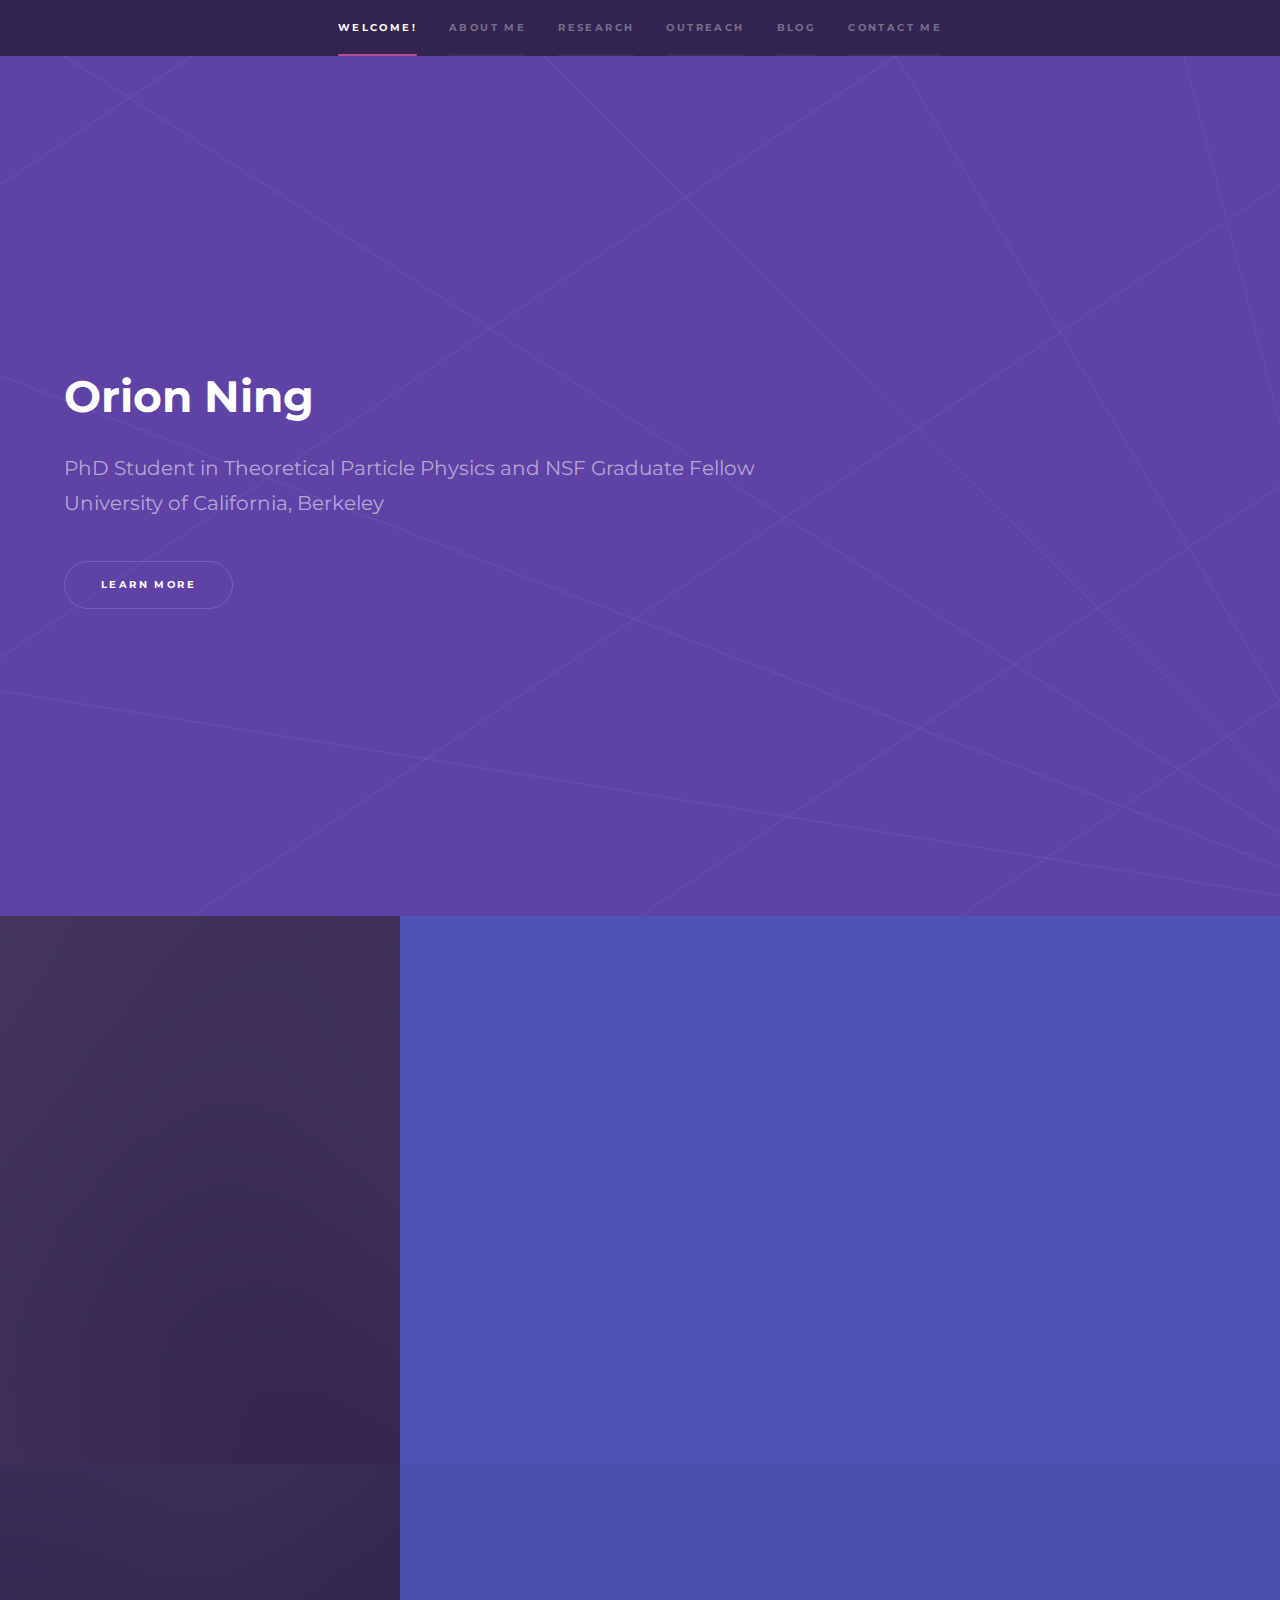
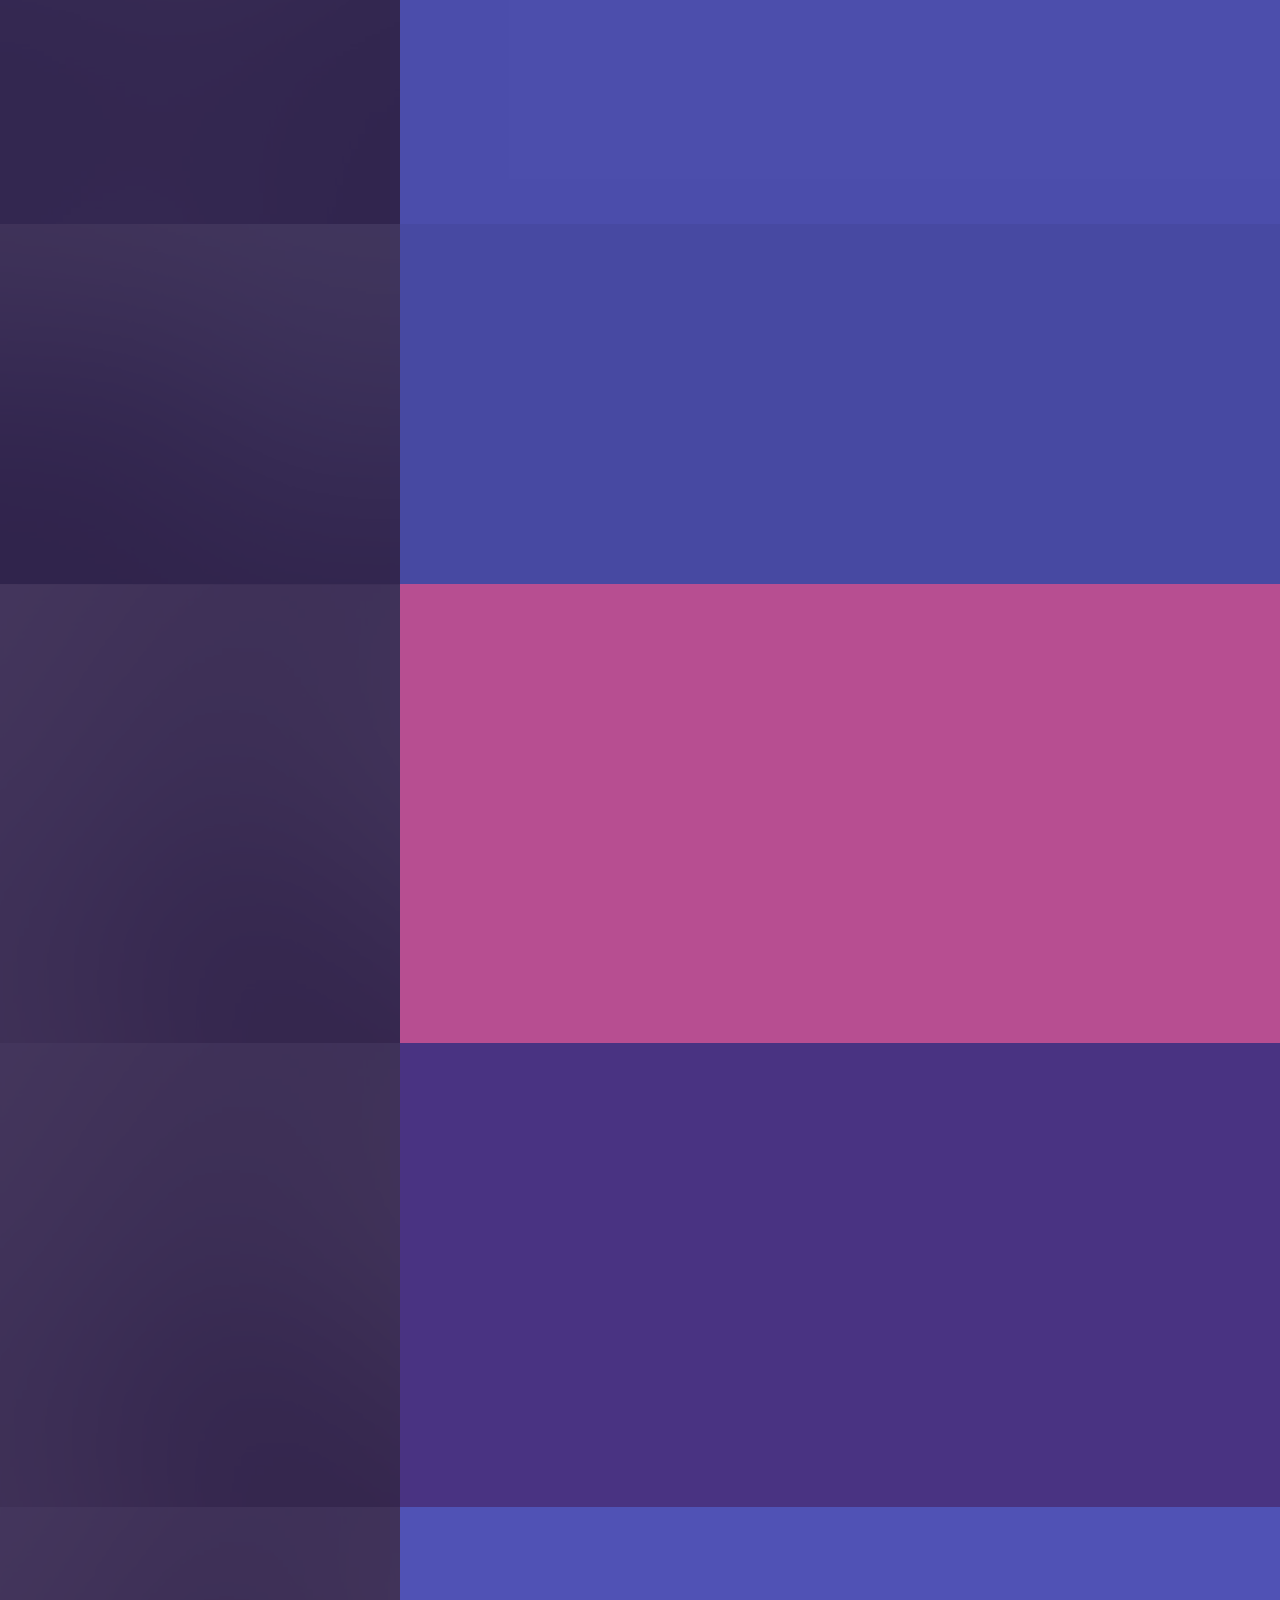
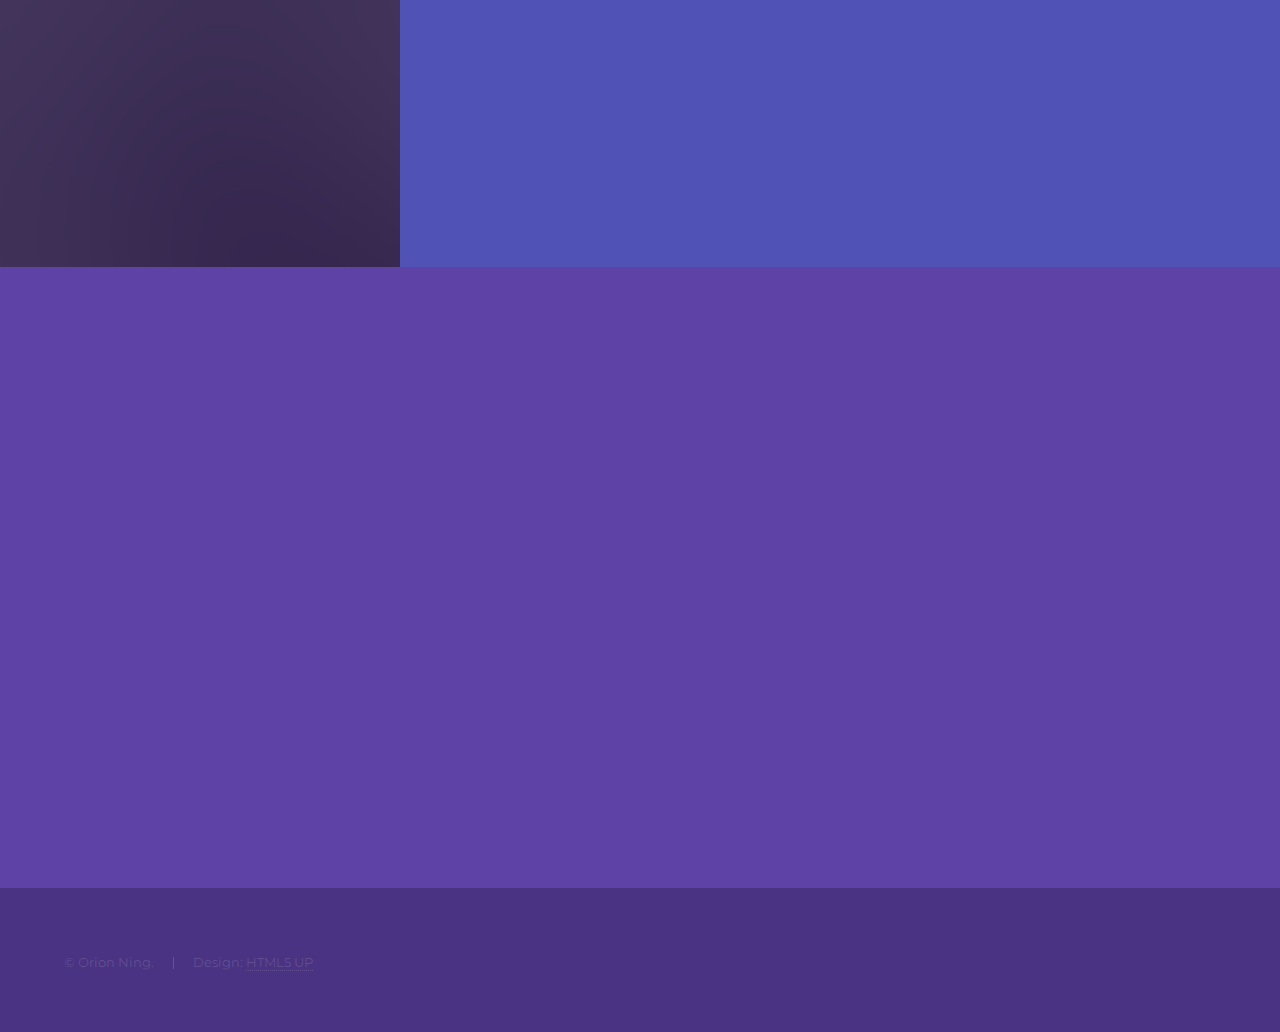
<file: index.html>
<!DOCTYPE HTML>
<!--
	Hyperspace by HTML5 UP
	html5up.net | @ajlkn
	Free for personal and commercial use under the CCA 3.0 license (html5up.net/license)
-->
<html>
	<head>
		<title>Orion Ning</title>
		<meta charset="utf-8" />
		<meta name="description" content="personal website of Orion Ning">
		<meta name="keywords" content="physics, Berkeley, particles">
		<meta name="viewport" content="width=device-width, initial-scale=1, user-scalable=no" />
		<link rel="stylesheet" href="assets/css/main.css" />
		<noscript><link rel="stylesheet" href="assets/css/noscript.css" /></noscript>
	</head>
	<body class="is-preload">

		<!-- Sidebar -->
			<section id="sidebar">
				<div class="inner">
					<nav>
						<ul>
							<li><a href="#intro">Welcome!</a></li>
							<li><a href="#one">About Me</a></li>
							<li><a href="#two">Research</a></li>
							<li><a href="#three">Outreach</a></li>
							<li><a href="#four">Blog</a></li>
							<li><a href="#five">Contact Me</a></li>
						</ul>
					</nav>
				</div>
			</section>

		<!-- Wrapper -->
			<div id="wrapper">

				<!-- Intro -->
					<section id="intro" class="wrapper style1 fullscreen fade-up">
						<div class="inner">
							<h1>Orion Ning</h1>
							<p>PhD Student in Theoretical Particle Physics and NSF Graduate Fellow<br />
								University of California, Berkeley
							</p>
							<ul class="actions">
								<li><a href="#one" class="button scrolly">Learn more</a></li>
							</ul>
						</div>
					</section>

				<!-- One -->
					<section id="one" class="wrapper style2 spotlights">
						<section>
							<a href="#" class="image"><img src="images/pic01.jpg" alt="" data-position="center center" /></a>
							<div class="content">
								<div class="inner">
									<h2>About Me</h2>
									<p>I'm currently a graduate student in theoretical particle physics, with a focus on dark matter phenomenology,
										as well as other physics beyond the Standard Model which may be probed using methods and ideas in astrophysics.
										I am a member of the Berkeley Center for Theoretical Physics (BCTP) as well as the Theoretical Physics Division
										of Lawrence Berkeley National Laboratory (LBNL). I am also supported by
										an <a href="https://www.nsfgrfp.org/" class="linku">NSF Graduate Research Fellowship</a>.</p>

									<ul class="actions">
										<li><a href="about_me.html" class="button">Learn more about me</a></li>
									</ul>
									<p>Welcome to my site! Read on to learn more about the research I'm excited about, as well as outreach I've enjoyed and other pieces I've put together in a 'Blog' section.
									</p>
								</div>
							</div>
						</section>
						<section>
							<a href="#" class="image"><img src="images/pic02.jpg" alt="" data-position="top center" /></a>
							<div class="content">
								<div class="inner">
									<h2>Feugiat consequat</h2>
									<p>Phasellus convallis elit id ullamcorper pulvinar. Duis aliquam turpis mauris, eu ultricies erat malesuada quis. Aliquam dapibus.</p>
									<ul class="actions">
										<li><a href="generic.html" class="button">Learn more</a></li>
									</ul>
								</div>
							</div>
						</section>
						<section>
							<a href="#" class="image"><img src="images/pic03.jpg" alt="" data-position="25% 25%" /></a>
							<div class="content">
								<div class="inner">
									<h2>Ultricies aliquam</h2>
									<p>Phasellus convallis elit id ullamcorper pulvinar. Duis aliquam turpis mauris, eu ultricies erat malesuada quis. Aliquam dapibus.</p>
									<ul class="actions">
										<li><a href="generic.html" class="button">Learn more</a></li>
									</ul>
								</div>
							</div>
						</section>
					</section>

				<!-- Two -->
					<section id="two" class="wrapper style3 spotlights">
						<section>
							<a href="#" class="image"><img src="images/pic01.jpg" alt="" data-position="center center" /></a>
							<div class="content">
									<div class="inner">
										<h2>Research</h2>
										<p>Within dark matter theory and phenomenology, I broadly work within the framework known as
											 'indirect detection', which describe searches for signatures of particle dark matter
											 through astrophysical means and methods. I've specifically worked on ideas involving
											 stellar mechanisms, galactic populations, and halo decays for models such as, e.g.,
											 the axion and axion-like-particles (ALPs). Check out some examples of my work,
											 along with tangential and past interests, by clicking below.</p>

										<ul class="actions">
											<li><a href="research.html" class="button">Learn more about my research</a></li>
										</ul>
									</div>
						</div>
					</section>
					</section>


				<!-- Three -->
					<section id="three" class="wrapper style1-alt spotlights">
						<section>
							<a href="#" class="image"><img src="images/pic01.jpg" alt="" data-position="center center" /></a>
							<div class="content">
									<div class="inner">
										<h2>Outreach</h2>
										<p>I enjoy a variety of outreach and teaching opportunities, and strive
											to help make physics more inclusive, accessible, and, ultimately, more fun
											for everyone. These include organizing events for high school students,
											giving public talks, TA'ing, leading and designing a student-run course, and other ventures.</p>

										<p>You can learn more about these activities, with relevant links, and what I'm currently up to
											in the 'Learn More' button below.
											</p>
										<ul class="actions">
											<li><a href="outreach.html" class="button">Learn more</a></li>
										</ul>
									</div>
						</div>
					</section>
				</section>

				<!-- Four -->
					<section id="four" class="wrapper style2 spotlights">
						<section>
							<a href="#" class="image"><img src="images/pic01.jpg" alt="" data-position="center center" /></a>
							<div class="content">
									<div class="inner">
										<h2>Blog</h2>
										<p>A grab-bag of unorganized opinions, musings, and 'thought-pieces' that are really more for my own
											edification than anything else. Topics are about anything.
											</p>
										<ul class="actions">
											<li><a href="generic.html" class="button">Learn more</a></li>
										</ul>
									</div>
						</div>
					</section>
				</section>

				<!-- Five -->
					<section id="five" class="wrapper style1 fade-up">
						<div class="inner">
							<h2>Contact Me</h2>
							<!-- <div class="split style1">
								<section>
									<form method="post" action="#">
										<div class="fields">
											<div class="field half">
												<label for="name">Name</label>
												<input type="text" name="name" id="name" />
											</div>
											<div class="field half">
												<label for="email">Email</label>
												<input type="text" name="email" id="email" />
											</div>
											<div class="field">
												<label for="message">Message</label>
												<textarea name="message" id="message" rows="5"></textarea>
											</div>
										</div>
										<ul class="actions">
											<li><a href="" class="button submit">Send Message</a></li>
										</ul>
									</form>
								</section> -->
								<section>
									<ul class="contact">
										<li>
											<h3>Email</h3>
											<a href="mailto:orion.ning@berkeley.edu">orion.ning 'at' berkeley.edu</a>
										</li>
										<li>
											<h3>Office</h3>
											I split my time between campus (420K Physics South)<br />
											and LBNL (Building 50A-5133)
										</li>
										<li>
											<h3>Address</h3>
											<span>
												Department of Physics<br />
												University of California Berkeley<br />
												366 Physics North, MC 7300<br />
												Berkeley, CA 94720, USA</span>
										</li>
										<li>
											<h3>Social</h3>
											<ul class="icons">
												<li><a href="#" class="icon brands fa-twitter"><span class="label">Twitter</span></a></li>
												<li><a href="#" class="icon brands fa-facebook-f"><span class="label">Facebook</span></a></li>
												<li><a href="#" class="icon brands fa-github"><span class="label">GitHub</span></a></li>
												<li><a href="#" class="icon brands fa-instagram"><span class="label">Instagram</span></a></li>
												<li><a href="#" class="icon brands fa-linkedin-in"><span class="label">LinkedIn</span></a></li>
											</ul>
										</li>
									</ul>
								</section>
							<!-- </div> -->
						</div>
					</section>

			</div>

		<!-- Footer -->
			<footer id="footer" class="wrapper style1-alt">
				<div class="inner">
					<ul class="menu">
						<li>&copy; Orion Ning.</li><li>Design: <a href="http://html5up.net">HTML5 UP</a></li>
					</ul>
				</div>
			</footer>

		<!-- Scripts -->
			<script src="assets/js/jquery.min.js"></script>
			<script src="assets/js/jquery.scrollex.min.js"></script>
			<script src="assets/js/jquery.scrolly.min.js"></script>
			<script src="assets/js/browser.min.js"></script>
			<script src="assets/js/breakpoints.min.js"></script>
			<script src="assets/js/util.js"></script>
			<script src="assets/js/main.js"></script>

	</body>
</html>
</file>
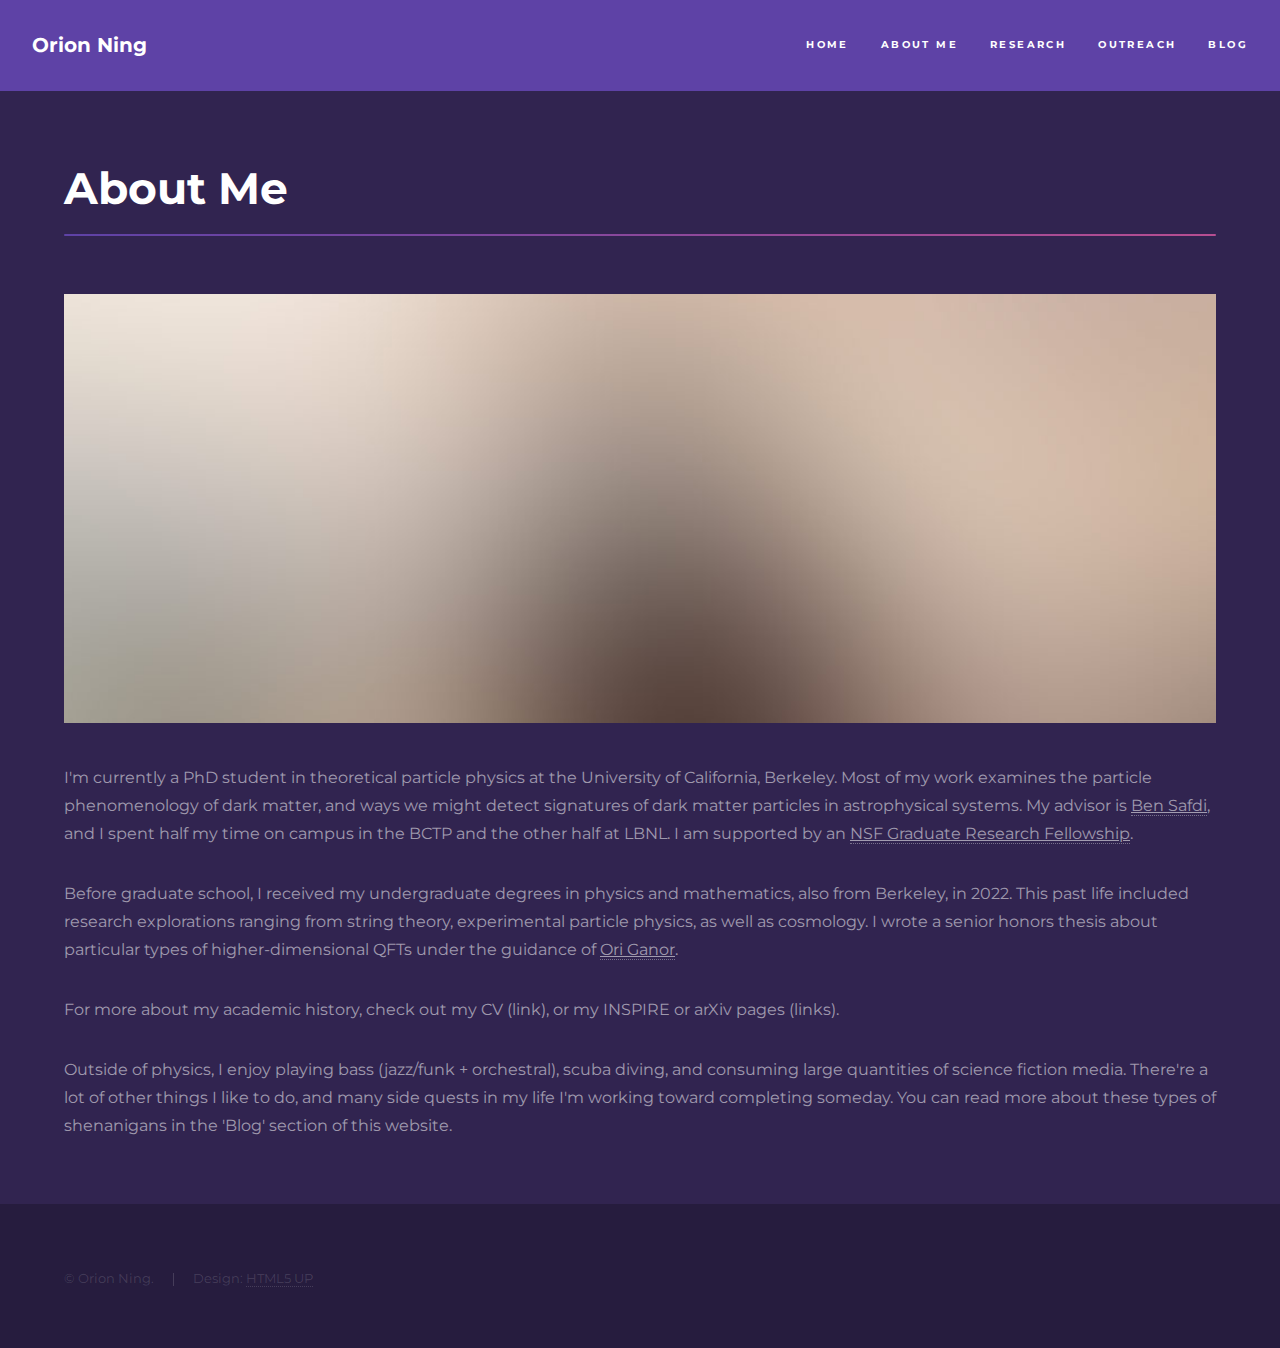
<file: about_me.html>
<!DOCTYPE HTML>
<!--
	About Me page
	Hyperspace by HTML5 UP
	html5up.net | @ajlkn
	Free for personal and commercial use under the CCA 3.0 license (html5up.net/license)
-->
<html>
	<head>
		<title>About Me</title>
		<meta charset="utf-8" />
		<meta name="viewport" content="width=device-width, initial-scale=1, user-scalable=no" />
		<link rel="stylesheet" href="assets/css/main.css" />
		<noscript><link rel="stylesheet" href="assets/css/noscript.css" /></noscript>
	</head>
	<body class="is-preload">

		<!-- Header -->
	    <header id="header">
	      <a href="index.html" class="title">Orion Ning</a>
	      <nav>
	        <ul>
	          <li><a href="index.html" class="active">Home</a></li>
	          <li><a href="about_me.html" class="active">About Me</a></li>
	          <li><a href="research.html" class="active">Research</a></li>
	          <li><a href="outreach.html" class="active">Outreach</a></li>
	          <li><a href="blog.html" class="active">Blog</a></li>
	        </ul>
	      </nav>
	    </header>

		<!-- Wrapper -->
			<div id="wrapper">

				<!-- Main -->
					<section id="main" class="wrapper">
						<div class="inner">
							<h1 class="major">About Me</h1>
							<span class="image fit"><img src="images/pic04.jpg" alt="" /></span>
							<p>I'm currently a PhD student in theoretical particle physics at the University of California, Berkeley.
								Most of my work examines the particle phenomenology of dark matter, and ways we might detect signatures of
								dark matter particles in astrophysical systems. My advisor is <a href="https://physics.berkeley.edu/people/faculty/benjamin-safdi" class="linku">Ben Safdi</a>,
								and I spent half my time on campus in the BCTP and the other half at LBNL. I am supported by
								an <a href="https://www.nsfgrfp.org/" class="linku">NSF Graduate Research Fellowship</a>.</p>

							<p>Before graduate school, I received my undergraduate degrees in physics and mathematics, also from Berkeley, in 2022. This past life
								included research explorations ranging from string theory, experimental particle physics, as well as cosmology.
								I wrote a senior honors thesis about particular types  of higher-dimensional QFTs under the guidance of
							 	<a href="https://physics.berkeley.edu/people/faculty/ori-ganor" class="linku">Ori Ganor</a>.</p>

							<p>For more about my academic history, check out my CV (link), or my INSPIRE or arXiv pages (links).
							</p>

							<p>Outside of physics, I enjoy playing bass (jazz/funk + orchestral), scuba diving, and consuming
								large quantities of science fiction media. There're a lot of other things I like to do, and many
								side quests in my life I'm working toward completing someday. You can read more about these types
								of shenanigans in the 'Blog' section of this website.</p>
						</div>
					</section>

			</div>

		<!-- Footer -->
			<footer id="footer" class="wrapper alt">
				<div class="inner">
					<ul class="menu">
						<li>&copy; Orion Ning.</li><li>Design: <a href="http://html5up.net">HTML5 UP</a></li>
					</ul>
				</div>
			</footer>

		<!-- Scripts -->
			<script src="assets/js/jquery.min.js"></script>
			<script src="assets/js/jquery.scrollex.min.js"></script>
			<script src="assets/js/jquery.scrolly.min.js"></script>
			<script src="assets/js/browser.min.js"></script>
			<script src="assets/js/breakpoints.min.js"></script>
			<script src="assets/js/util.js"></script>
			<script src="assets/js/main.js"></script>

	</body>
</html>
</file>
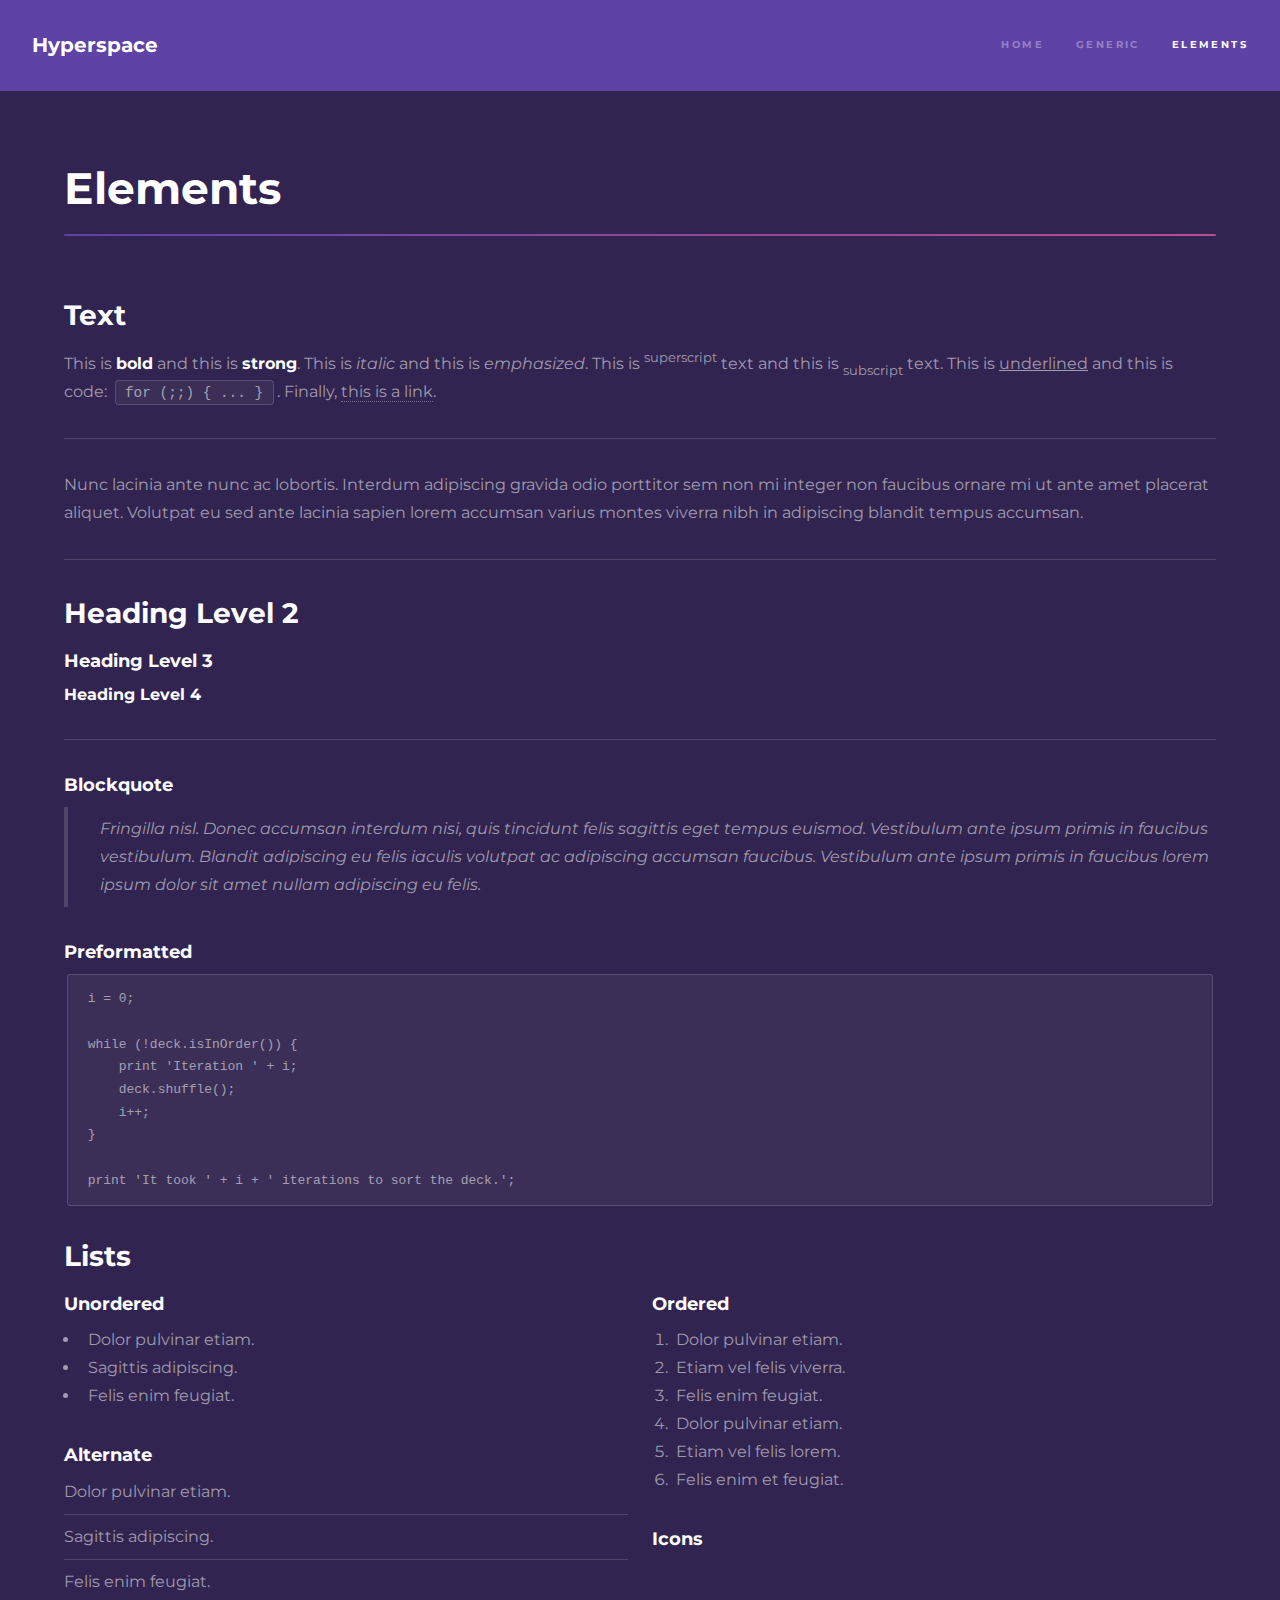
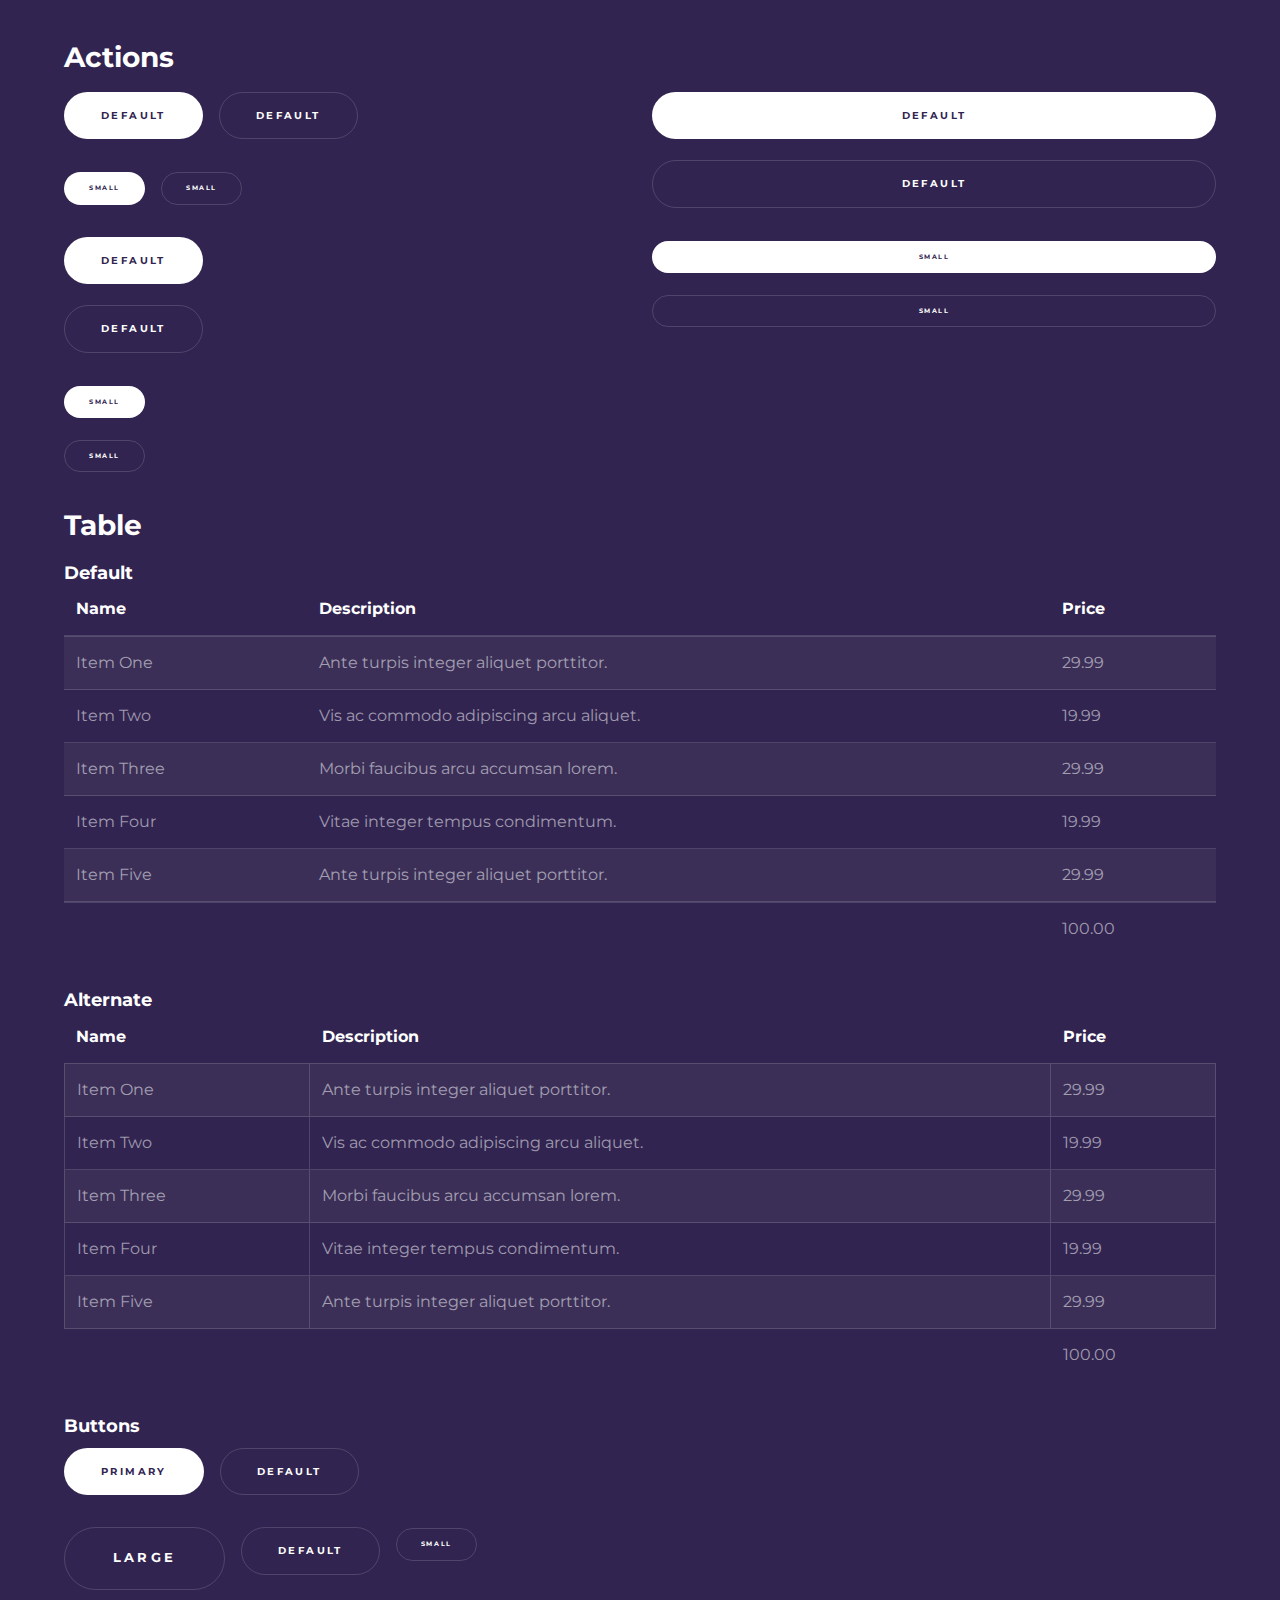
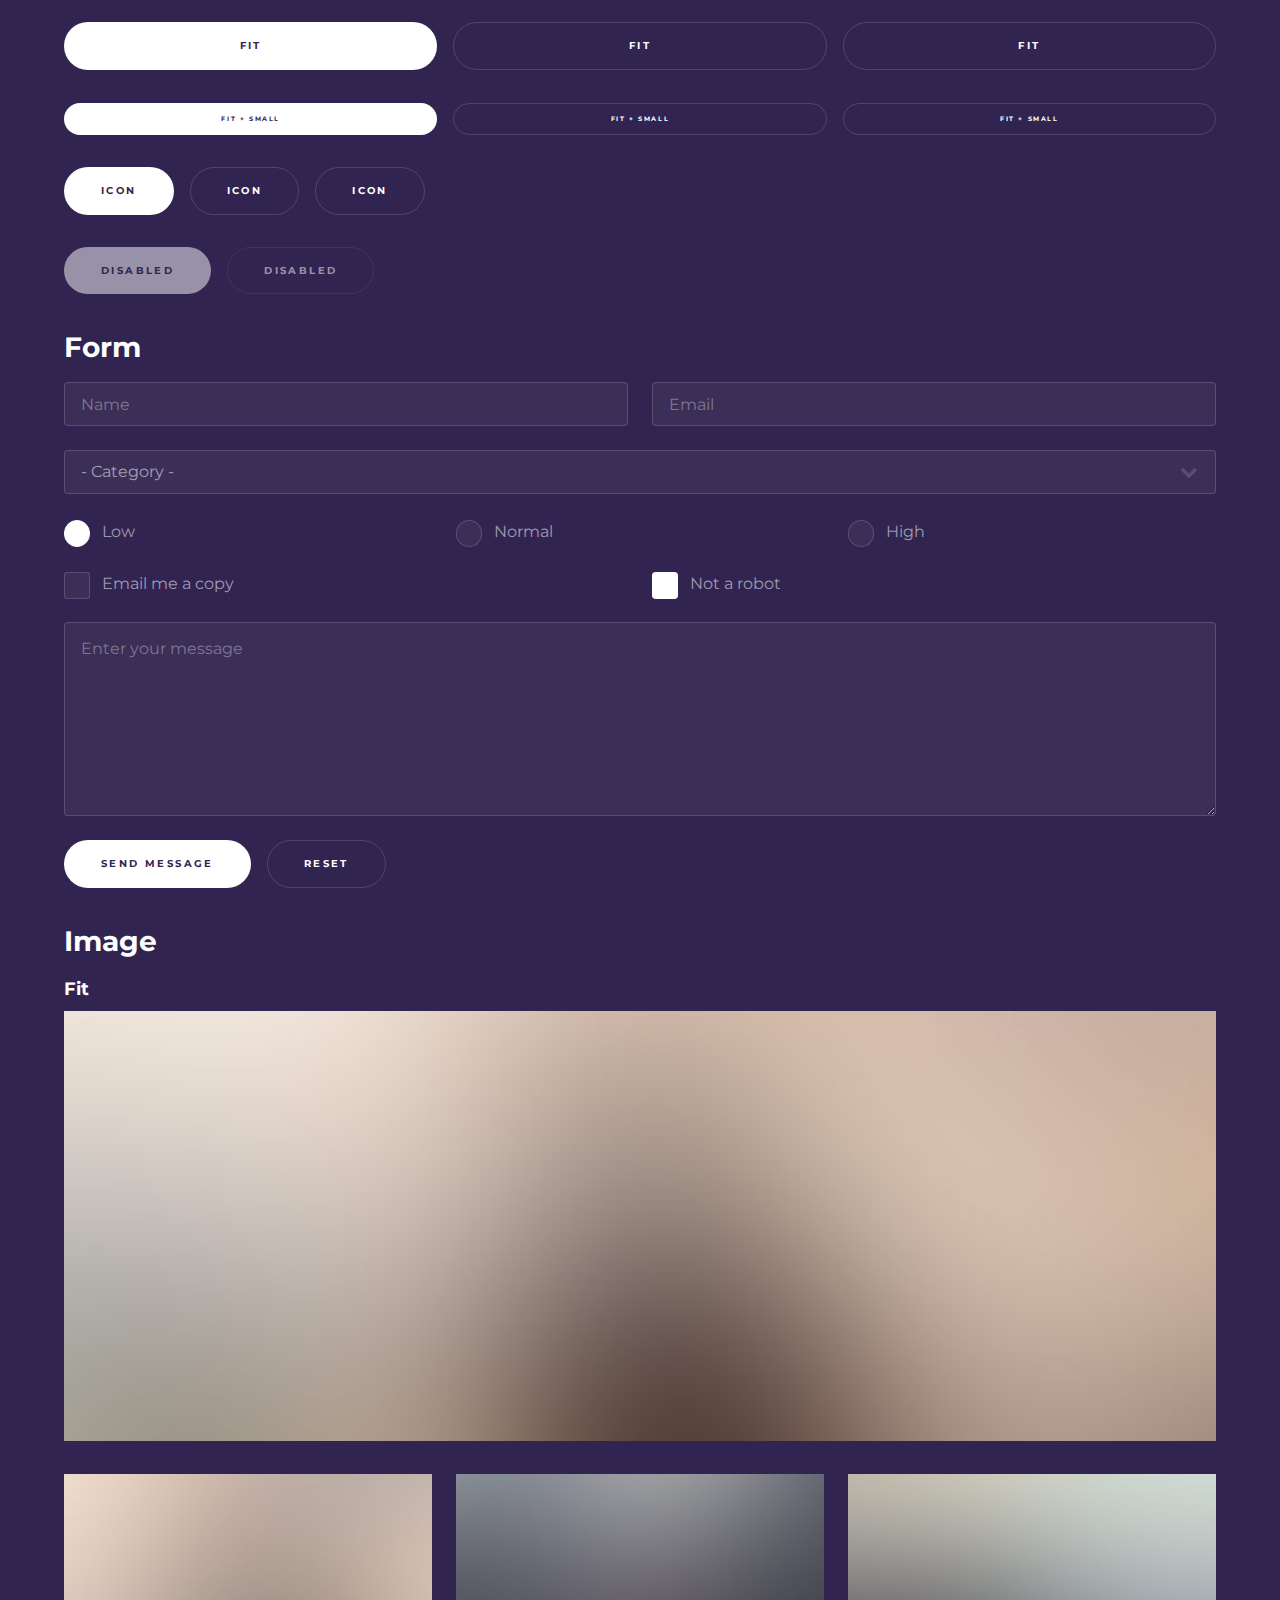
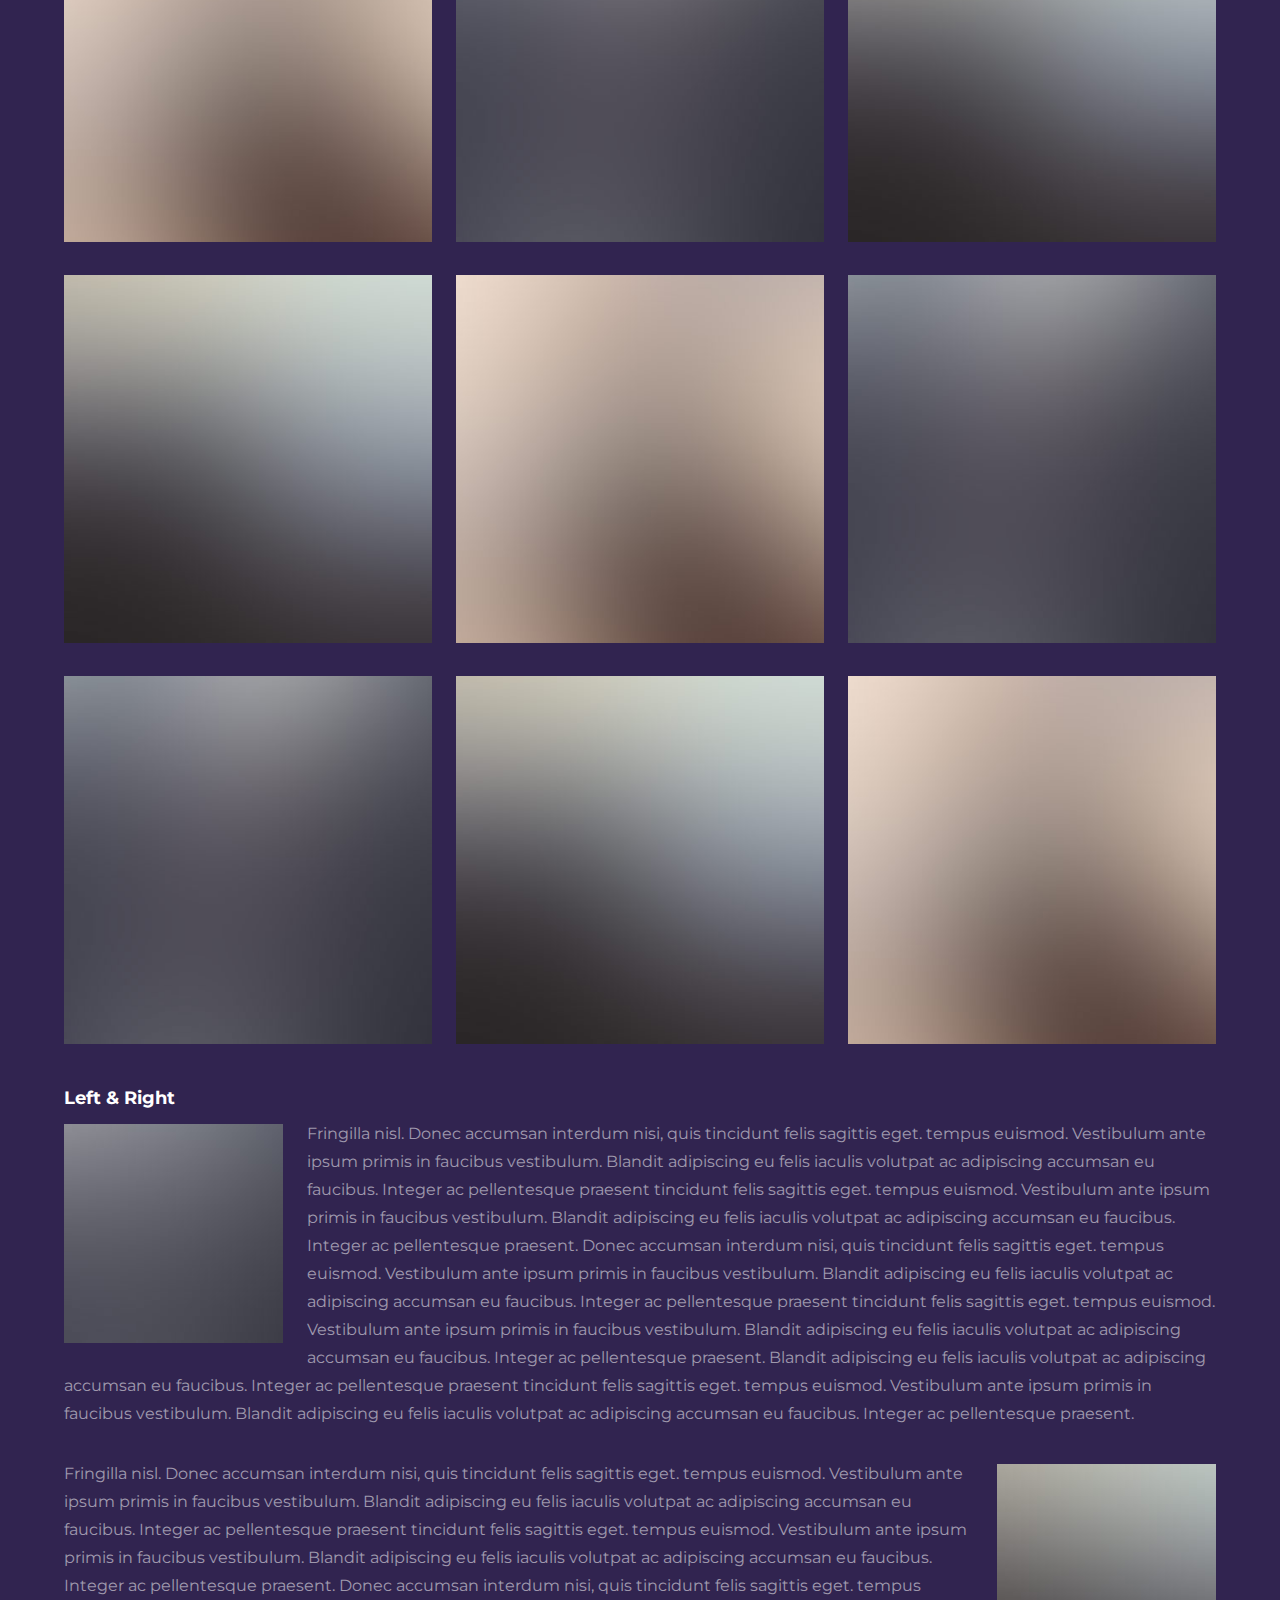
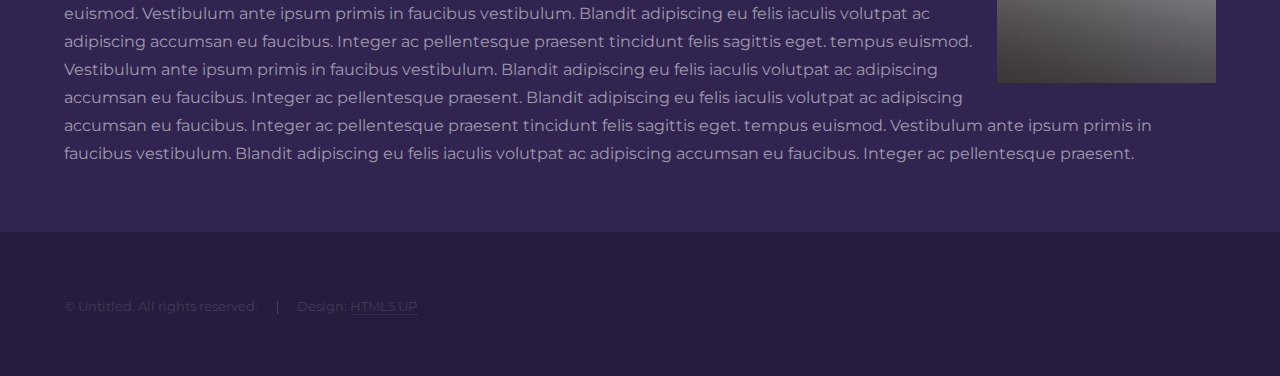
<file: elements.html>
<!DOCTYPE HTML>
<!--
	Hyperspace by HTML5 UP
	html5up.net | @ajlkn
	Free for personal and commercial use under the CCA 3.0 license (html5up.net/license)
-->
<html>
	<head>
		<title>Elements - Hyperspace by HTML5 UP</title>
		<meta charset="utf-8" />
		<meta name="viewport" content="width=device-width, initial-scale=1, user-scalable=no" />
		<link rel="stylesheet" href="assets/css/main.css" />
		<noscript><link rel="stylesheet" href="assets/css/noscript.css" /></noscript>
	</head>
	<body class="is-preload">

		<!-- Header -->
			<header id="header">
				<a href="index.html" class="title">Hyperspace</a>
				<nav>
					<ul>
						<li><a href="index.html">Home</a></li>
						<li><a href="generic.html">Generic</a></li>
						<li><a href="elements.html"  class="active">Elements</a></li>
					</ul>
				</nav>
			</header>

		<!-- Wrapper -->
			<div id="wrapper">

				<!-- Main -->
					<section id="main" class="wrapper">
						<div class="inner">
							<h1 class="major">Elements</h1>

							<!-- Text -->
								<section>
									<h2>Text</h2>
									<p>This is <b>bold</b> and this is <strong>strong</strong>. This is <i>italic</i> and this is <em>emphasized</em>.
									This is <sup>superscript</sup> text and this is <sub>subscript</sub> text.
									This is <u>underlined</u> and this is code: <code>for (;;) { ... }</code>. Finally, <a href="#">this is a link</a>.</p>
									<hr />
									<p>Nunc lacinia ante nunc ac lobortis. Interdum adipiscing gravida odio porttitor sem non mi integer non faucibus ornare mi ut ante amet placerat aliquet. Volutpat eu sed ante lacinia sapien lorem accumsan varius montes viverra nibh in adipiscing blandit tempus accumsan.</p>
									<hr />
									<h2>Heading Level 2</h2>
									<h3>Heading Level 3</h3>
									<h4>Heading Level 4</h4>
									<hr />
									<h3>Blockquote</h3>
									<blockquote>Fringilla nisl. Donec accumsan interdum nisi, quis tincidunt felis sagittis eget tempus euismod. Vestibulum ante ipsum primis in faucibus vestibulum. Blandit adipiscing eu felis iaculis volutpat ac adipiscing accumsan faucibus. Vestibulum ante ipsum primis in faucibus lorem ipsum dolor sit amet nullam adipiscing eu felis.</blockquote>
									<h3>Preformatted</h3>
									<pre><code>i = 0;

while (!deck.isInOrder()) {
    print 'Iteration ' + i;
    deck.shuffle();
    i++;
}

print 'It took ' + i + ' iterations to sort the deck.';</code></pre>
								</section>

							<!-- Lists -->
								<section>
									<h2>Lists</h2>
									<div class="row">
										<div class="col-6 col-12-medium">
											<h3>Unordered</h3>
											<ul>
												<li>Dolor pulvinar etiam.</li>
												<li>Sagittis adipiscing.</li>
												<li>Felis enim feugiat.</li>
											</ul>
											<h3>Alternate</h3>
											<ul class="alt">
												<li>Dolor pulvinar etiam.</li>
												<li>Sagittis adipiscing.</li>
												<li>Felis enim feugiat.</li>
											</ul>
										</div>
										<div class="col-6 col-12-medium">
											<h3>Ordered</h3>
											<ol>
												<li>Dolor pulvinar etiam.</li>
												<li>Etiam vel felis viverra.</li>
												<li>Felis enim feugiat.</li>
												<li>Dolor pulvinar etiam.</li>
												<li>Etiam vel felis lorem.</li>
												<li>Felis enim et feugiat.</li>
											</ol>
											<h3>Icons</h3>
											<ul class="icons">
												<li><a href="#" class="icon brands fa-twitter"><span class="label">Twitter</span></a></li>
												<li><a href="#" class="icon brands fa-facebook-f"><span class="label">Facebook</span></a></li>
												<li><a href="#" class="icon brands fa-instagram"><span class="label">Instagram</span></a></li>
												<li><a href="#" class="icon brands fa-github"><span class="label">Github</span></a></li>
											</ul>
										</div>
									</div>
									<h2>Actions</h2>
									<div class="row">
										<div class="col-6 col-12-medium">
											<ul class="actions">
												<li><a href="#" class="button primary">Default</a></li>
												<li><a href="#" class="button">Default</a></li>
											</ul>
											<ul class="actions small">
												<li><a href="#" class="button primary small">Small</a></li>
												<li><a href="#" class="button small">Small</a></li>
											</ul>
											<ul class="actions stacked">
												<li><a href="#" class="button primary">Default</a></li>
												<li><a href="#" class="button">Default</a></li>
											</ul>
											<ul class="actions stacked">
												<li><a href="#" class="button primary small">Small</a></li>
												<li><a href="#" class="button small">Small</a></li>
											</ul>
										</div>
										<div class="col-6 col-12-medium">
											<ul class="actions stacked">
												<li><a href="#" class="button primary fit">Default</a></li>
												<li><a href="#" class="button fit">Default</a></li>
											</ul>
											<ul class="actions stacked">
												<li><a href="#" class="button primary small fit">Small</a></li>
												<li><a href="#" class="button small fit">Small</a></li>
											</ul>
										</div>
									</div>
								</section>

							<!-- Table -->
								<section>
									<h2>Table</h2>
									<h3>Default</h3>
									<div class="table-wrapper">
										<table>
											<thead>
												<tr>
													<th>Name</th>
													<th>Description</th>
													<th>Price</th>
												</tr>
											</thead>
											<tbody>
												<tr>
													<td>Item One</td>
													<td>Ante turpis integer aliquet porttitor.</td>
													<td>29.99</td>
												</tr>
												<tr>
													<td>Item Two</td>
													<td>Vis ac commodo adipiscing arcu aliquet.</td>
													<td>19.99</td>
												</tr>
												<tr>
													<td>Item Three</td>
													<td> Morbi faucibus arcu accumsan lorem.</td>
													<td>29.99</td>
												</tr>
												<tr>
													<td>Item Four</td>
													<td>Vitae integer tempus condimentum.</td>
													<td>19.99</td>
												</tr>
												<tr>
													<td>Item Five</td>
													<td>Ante turpis integer aliquet porttitor.</td>
													<td>29.99</td>
												</tr>
											</tbody>
											<tfoot>
												<tr>
													<td colspan="2"></td>
													<td>100.00</td>
												</tr>
											</tfoot>
										</table>
									</div>

									<h3>Alternate</h3>
									<div class="table-wrapper">
										<table class="alt">
											<thead>
												<tr>
													<th>Name</th>
													<th>Description</th>
													<th>Price</th>
												</tr>
											</thead>
											<tbody>
												<tr>
													<td>Item One</td>
													<td>Ante turpis integer aliquet porttitor.</td>
													<td>29.99</td>
												</tr>
												<tr>
													<td>Item Two</td>
													<td>Vis ac commodo adipiscing arcu aliquet.</td>
													<td>19.99</td>
												</tr>
												<tr>
													<td>Item Three</td>
													<td> Morbi faucibus arcu accumsan lorem.</td>
													<td>29.99</td>
												</tr>
												<tr>
													<td>Item Four</td>
													<td>Vitae integer tempus condimentum.</td>
													<td>19.99</td>
												</tr>
												<tr>
													<td>Item Five</td>
													<td>Ante turpis integer aliquet porttitor.</td>
													<td>29.99</td>
												</tr>
											</tbody>
											<tfoot>
												<tr>
													<td colspan="2"></td>
													<td>100.00</td>
												</tr>
											</tfoot>
										</table>
									</div>
								</section>

							<!-- Buttons -->
								<section>
									<h3>Buttons</h3>
									<ul class="actions">
										<li><a href="#" class="button primary">Primary</a></li>
										<li><a href="#" class="button">Default</a></li>
									</ul>
									<ul class="actions">
										<li><a href="#" class="button large">Large</a></li>
										<li><a href="#" class="button">Default</a></li>
										<li><a href="#" class="button small">Small</a></li>
									</ul>
									<ul class="actions fit">
										<li><a href="#" class="button primary fit">Fit</a></li>
										<li><a href="#" class="button fit">Fit</a></li>
										<li><a href="#" class="button fit">Fit</a></li>
									</ul>
									<ul class="actions fit small">
										<li><a href="#" class="button primary fit small">Fit + Small</a></li>
										<li><a href="#" class="button fit small">Fit + Small</a></li>
										<li><a href="#" class="button fit small">Fit + Small</a></li>
									</ul>
									<ul class="actions">
										<li><a href="#" class="button primary icon solid fa-download">Icon</a></li>
										<li><a href="#" class="button icon solid fa-upload">Icon</a></li>
										<li><a href="#" class="button icon solid fa-save">Icon</a></li>
									</ul>
									<ul class="actions">
										<li><span class="button primary disabled">Disabled</span></li>
										<li><span class="button disabled">Disabled</span></li>
									</ul>
								</section>

							<!-- Form -->
								<section>
									<h2>Form</h2>
									<form method="post" action="#">
										<div class="row gtr-uniform">
											<div class="col-6 col-12-xsmall">
												<input type="text" name="demo-name" id="demo-name" value="" placeholder="Name" />
											</div>
											<div class="col-6 col-12-xsmall">
												<input type="email" name="demo-email" id="demo-email" value="" placeholder="Email" />
											</div>
											<div class="col-12">
												<select name="demo-category" id="demo-category">
													<option value="">- Category -</option>
													<option value="1">Manufacturing</option>
													<option value="1">Shipping</option>
													<option value="1">Administration</option>
													<option value="1">Human Resources</option>
												</select>
											</div>
											<div class="col-4 col-12-small">
												<input type="radio" id="demo-priority-low" name="demo-priority" checked>
												<label for="demo-priority-low">Low</label>
											</div>
											<div class="col-4 col-12-small">
												<input type="radio" id="demo-priority-normal" name="demo-priority">
												<label for="demo-priority-normal">Normal</label>
											</div>
											<div class="col-4 col-12-small">
												<input type="radio" id="demo-priority-high" name="demo-priority">
												<label for="demo-priority-high">High</label>
											</div>
											<div class="col-6 col-12-small">
												<input type="checkbox" id="demo-copy" name="demo-copy">
												<label for="demo-copy">Email me a copy</label>
											</div>
											<div class="col-6 col-12-small">
												<input type="checkbox" id="demo-human" name="demo-human" checked>
												<label for="demo-human">Not a robot</label>
											</div>
											<div class="col-12">
												<textarea name="demo-message" id="demo-message" placeholder="Enter your message" rows="6"></textarea>
											</div>
											<div class="col-12">
												<ul class="actions">
													<li><input type="submit" value="Send Message" class="primary" /></li>
													<li><input type="reset" value="Reset" /></li>
												</ul>
											</div>
										</div>
									</form>
								</section>

							<!-- Image -->
								<section>
									<h2>Image</h2>
									<h3>Fit</h3>
									<div class="box alt">
										<div class="row gtr-uniform">
											<div class="col-12"><span class="image fit"><img src="images/pic04.jpg" alt="" /></span></div>
											<div class="col-4"><span class="image fit"><img src="images/pic01.jpg" alt="" /></span></div>
											<div class="col-4"><span class="image fit"><img src="images/pic02.jpg" alt="" /></span></div>
											<div class="col-4"><span class="image fit"><img src="images/pic03.jpg" alt="" /></span></div>
											<div class="col-4"><span class="image fit"><img src="images/pic03.jpg" alt="" /></span></div>
											<div class="col-4"><span class="image fit"><img src="images/pic01.jpg" alt="" /></span></div>
											<div class="col-4"><span class="image fit"><img src="images/pic02.jpg" alt="" /></span></div>
											<div class="col-4"><span class="image fit"><img src="images/pic02.jpg" alt="" /></span></div>
											<div class="col-4"><span class="image fit"><img src="images/pic03.jpg" alt="" /></span></div>
											<div class="col-4"><span class="image fit"><img src="images/pic01.jpg" alt="" /></span></div>
										</div>
									</div>
									<h3>Left &amp; Right</h3>
									<p><span class="image left"><img src="images/pic05.jpg" alt="" /></span>Fringilla nisl. Donec accumsan interdum nisi, quis tincidunt felis sagittis eget. tempus euismod. Vestibulum ante ipsum primis in faucibus vestibulum. Blandit adipiscing eu felis iaculis volutpat ac adipiscing accumsan eu faucibus. Integer ac pellentesque praesent tincidunt felis sagittis eget. tempus euismod. Vestibulum ante ipsum primis in faucibus vestibulum. Blandit adipiscing eu felis iaculis volutpat ac adipiscing accumsan eu faucibus. Integer ac pellentesque praesent. Donec accumsan interdum nisi, quis tincidunt felis sagittis eget. tempus euismod. Vestibulum ante ipsum primis in faucibus vestibulum. Blandit adipiscing eu felis iaculis volutpat ac adipiscing accumsan eu faucibus. Integer ac pellentesque praesent tincidunt felis sagittis eget. tempus euismod. Vestibulum ante ipsum primis in faucibus vestibulum. Blandit adipiscing eu felis iaculis volutpat ac adipiscing accumsan eu faucibus. Integer ac pellentesque praesent. Blandit adipiscing eu felis iaculis volutpat ac adipiscing accumsan eu faucibus. Integer ac pellentesque praesent tincidunt felis sagittis eget. tempus euismod. Vestibulum ante ipsum primis in faucibus vestibulum. Blandit adipiscing eu felis iaculis volutpat ac adipiscing accumsan eu faucibus. Integer ac pellentesque praesent.</p>
									<p><span class="image right"><img src="images/pic06.jpg" alt="" /></span>Fringilla nisl. Donec accumsan interdum nisi, quis tincidunt felis sagittis eget. tempus euismod. Vestibulum ante ipsum primis in faucibus vestibulum. Blandit adipiscing eu felis iaculis volutpat ac adipiscing accumsan eu faucibus. Integer ac pellentesque praesent tincidunt felis sagittis eget. tempus euismod. Vestibulum ante ipsum primis in faucibus vestibulum. Blandit adipiscing eu felis iaculis volutpat ac adipiscing accumsan eu faucibus. Integer ac pellentesque praesent. Donec accumsan interdum nisi, quis tincidunt felis sagittis eget. tempus euismod. Vestibulum ante ipsum primis in faucibus vestibulum. Blandit adipiscing eu felis iaculis volutpat ac adipiscing accumsan eu faucibus. Integer ac pellentesque praesent tincidunt felis sagittis eget. tempus euismod. Vestibulum ante ipsum primis in faucibus vestibulum. Blandit adipiscing eu felis iaculis volutpat ac adipiscing accumsan eu faucibus. Integer ac pellentesque praesent. Blandit adipiscing eu felis iaculis volutpat ac adipiscing accumsan eu faucibus. Integer ac pellentesque praesent tincidunt felis sagittis eget. tempus euismod. Vestibulum ante ipsum primis in faucibus vestibulum. Blandit adipiscing eu felis iaculis volutpat ac adipiscing accumsan eu faucibus. Integer ac pellentesque praesent.</p>
								</section>

						</div>
					</section>

			</div>

		<!-- Footer -->
			<footer id="footer" class="wrapper alt">
				<div class="inner">
					<ul class="menu">
						<li>&copy; Untitled. All rights reserved.</li><li>Design: <a href="http://html5up.net">HTML5 UP</a></li>
					</ul>
				</div>
			</footer>

		<!-- Scripts -->
			<script src="assets/js/jquery.min.js"></script>
			<script src="assets/js/jquery.scrollex.min.js"></script>
			<script src="assets/js/jquery.scrolly.min.js"></script>
			<script src="assets/js/browser.min.js"></script>
			<script src="assets/js/breakpoints.min.js"></script>
			<script src="assets/js/util.js"></script>
			<script src="assets/js/main.js"></script>

	</body>
</html>
</file>
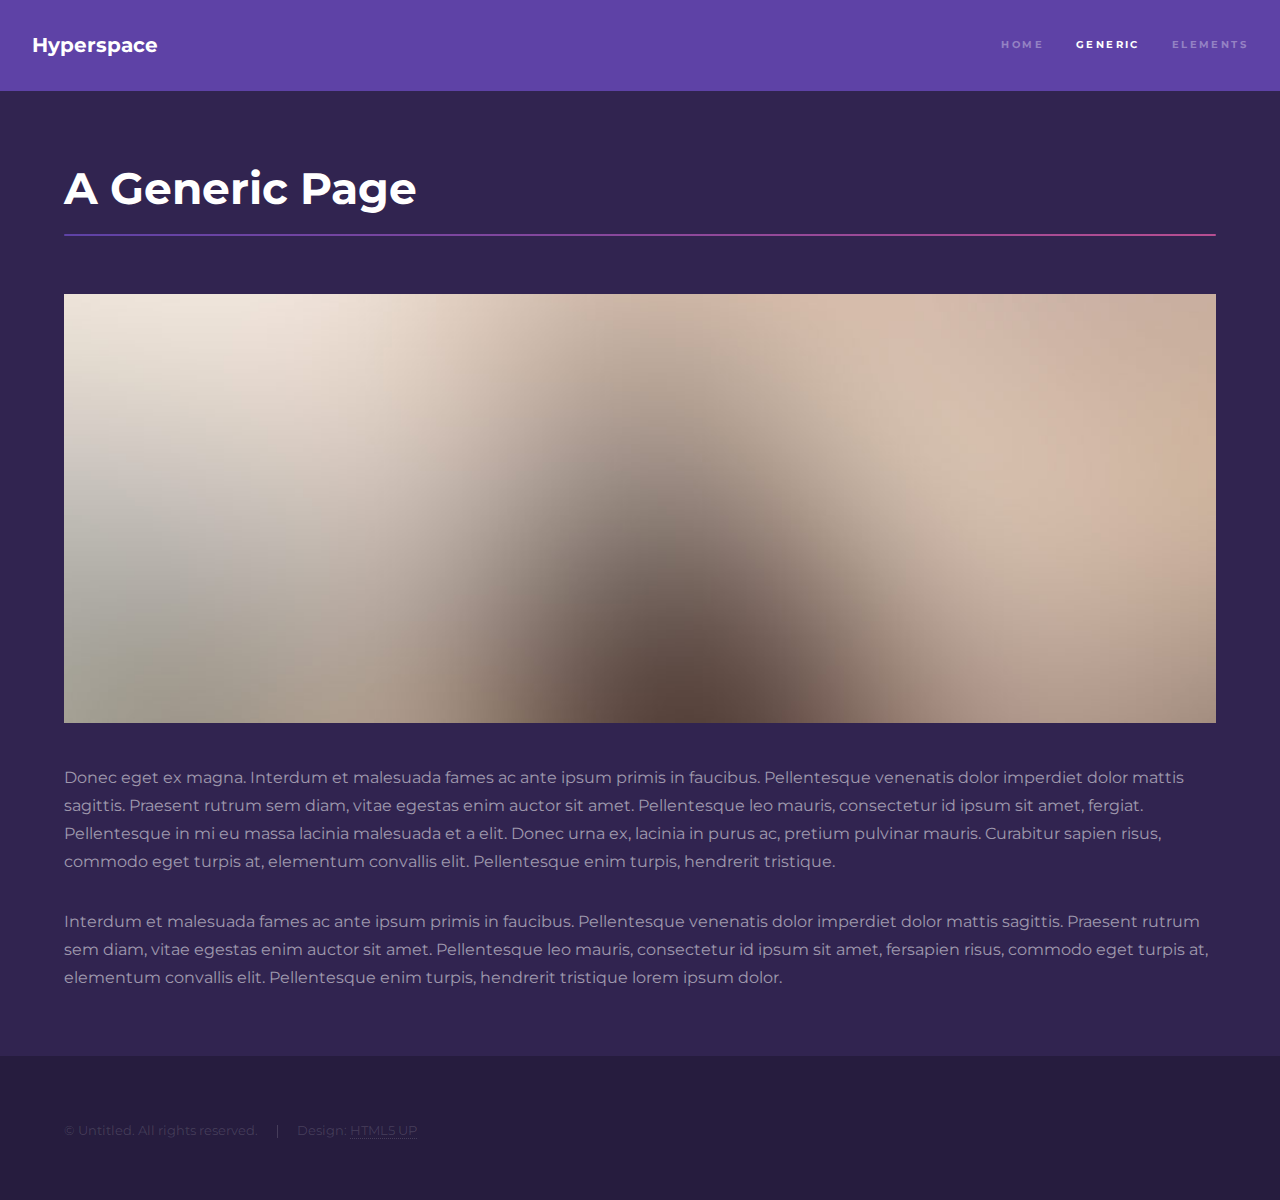
<file: generic.html>
<!DOCTYPE HTML>
<!--
	Hyperspace by HTML5 UP
	html5up.net | @ajlkn
	Free for personal and commercial use under the CCA 3.0 license (html5up.net/license)
-->
<html>
	<head>
		<title>Generic - Hyperspace by HTML5 UP</title>
		<meta charset="utf-8" />
		<meta name="viewport" content="width=device-width, initial-scale=1, user-scalable=no" />
		<link rel="stylesheet" href="assets/css/main.css" />
		<noscript><link rel="stylesheet" href="assets/css/noscript.css" /></noscript>
	</head>
	<body class="is-preload">

		<!-- Header -->
			<header id="header">
				<a href="index.html" class="title">Hyperspace</a>
				<nav>
					<ul>
						<li><a href="index.html">Home</a></li>
						<li><a href="generic.html" class="active">Generic</a></li>
						<li><a href="elements.html">Elements</a></li>
					</ul>
				</nav>
			</header>

		<!-- Wrapper -->
			<div id="wrapper">

				<!-- Main -->
					<section id="main" class="wrapper">
						<div class="inner">
							<h1 class="major">A Generic Page</h1>
							<span class="image fit"><img src="images/pic04.jpg" alt="" /></span>
							<p>Donec eget ex magna. Interdum et malesuada fames ac ante ipsum primis in faucibus. Pellentesque venenatis dolor imperdiet dolor mattis sagittis. Praesent rutrum sem diam, vitae egestas enim auctor sit amet. Pellentesque leo mauris, consectetur id ipsum sit amet, fergiat. Pellentesque in mi eu massa lacinia malesuada et a elit. Donec urna ex, lacinia in purus ac, pretium pulvinar mauris. Curabitur sapien risus, commodo eget turpis at, elementum convallis elit. Pellentesque enim turpis, hendrerit tristique.</p>
							<p>Interdum et malesuada fames ac ante ipsum primis in faucibus. Pellentesque venenatis dolor imperdiet dolor mattis sagittis. Praesent rutrum sem diam, vitae egestas enim auctor sit amet. Pellentesque leo mauris, consectetur id ipsum sit amet, fersapien risus, commodo eget turpis at, elementum convallis elit. Pellentesque enim turpis, hendrerit tristique lorem ipsum dolor.</p>
						</div>
					</section>

			</div>

		<!-- Footer -->
			<footer id="footer" class="wrapper alt">
				<div class="inner">
					<ul class="menu">
						<li>&copy; Untitled. All rights reserved.</li><li>Design: <a href="http://html5up.net">HTML5 UP</a></li>
					</ul>
				</div>
			</footer>

		<!-- Scripts -->
			<script src="assets/js/jquery.min.js"></script>
			<script src="assets/js/jquery.scrollex.min.js"></script>
			<script src="assets/js/jquery.scrolly.min.js"></script>
			<script src="assets/js/browser.min.js"></script>
			<script src="assets/js/breakpoints.min.js"></script>
			<script src="assets/js/util.js"></script>
			<script src="assets/js/main.js"></script>

	</body>
</html>
</file>
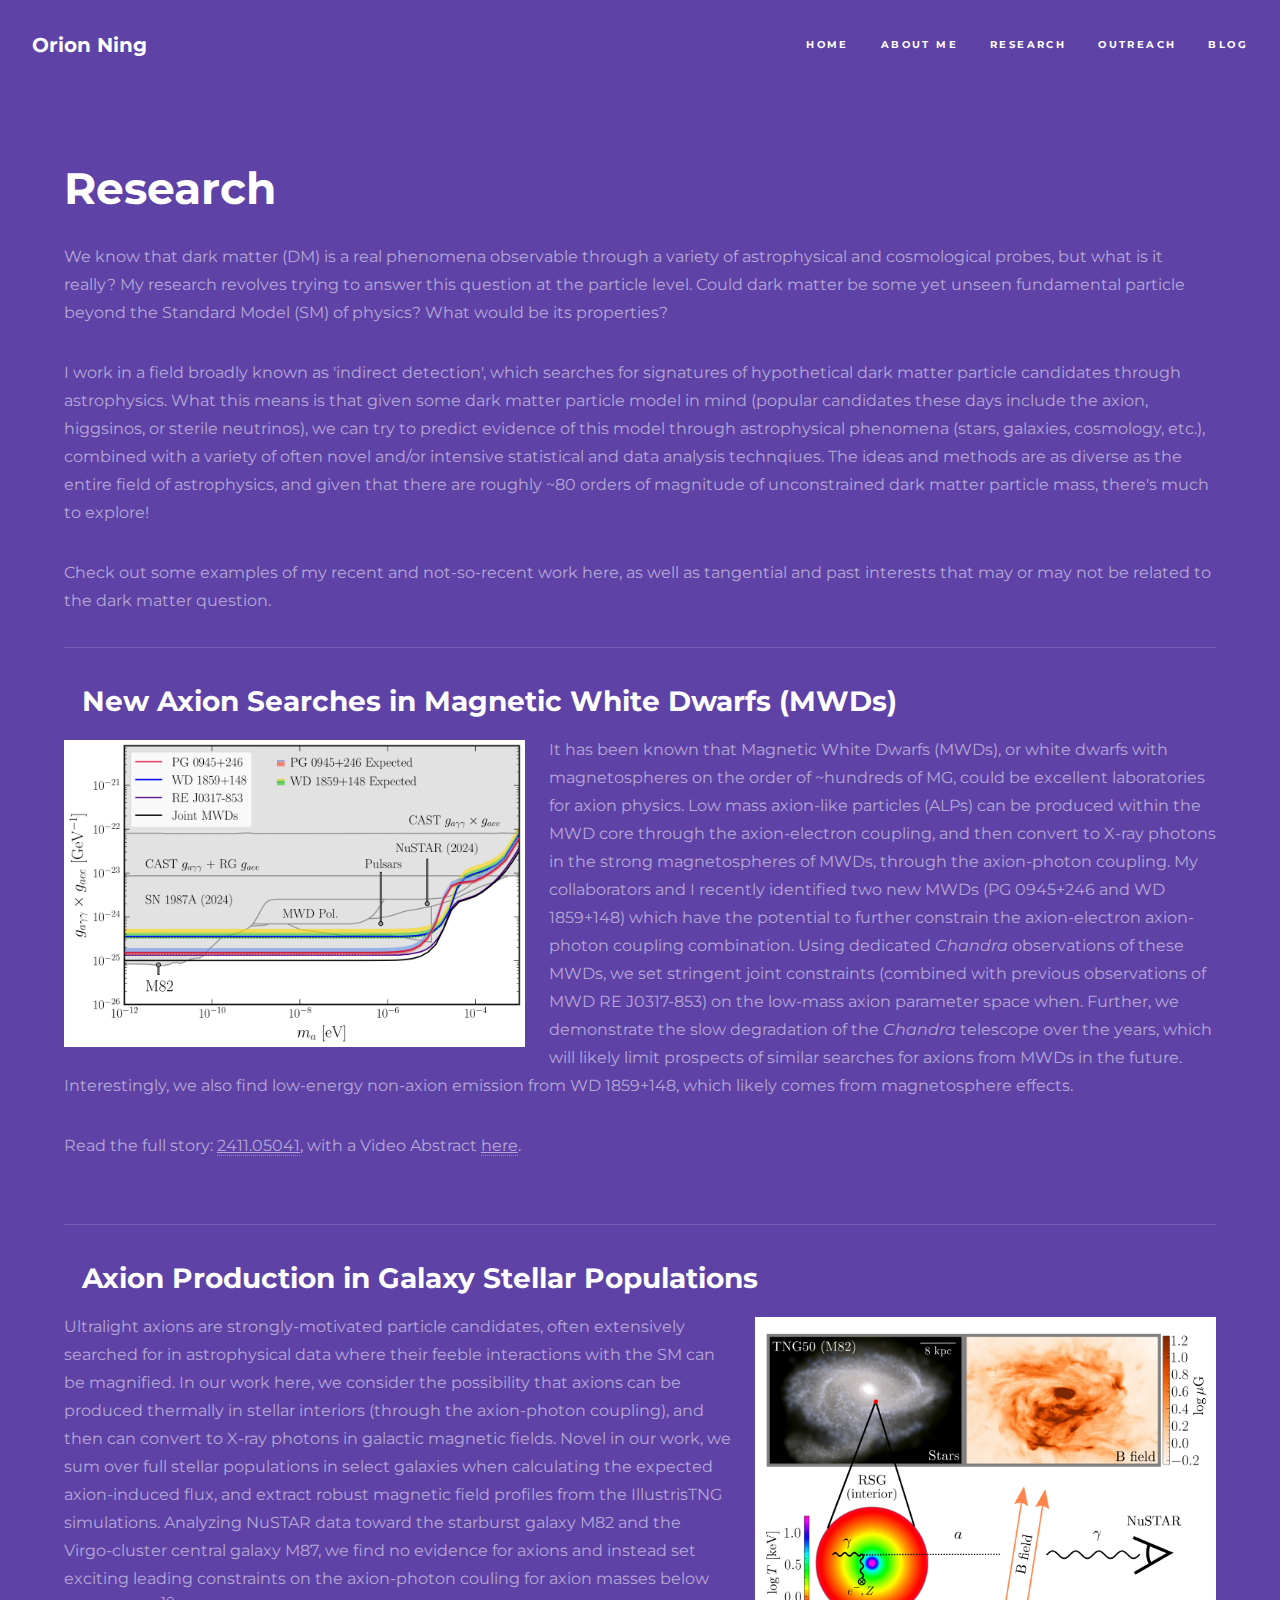
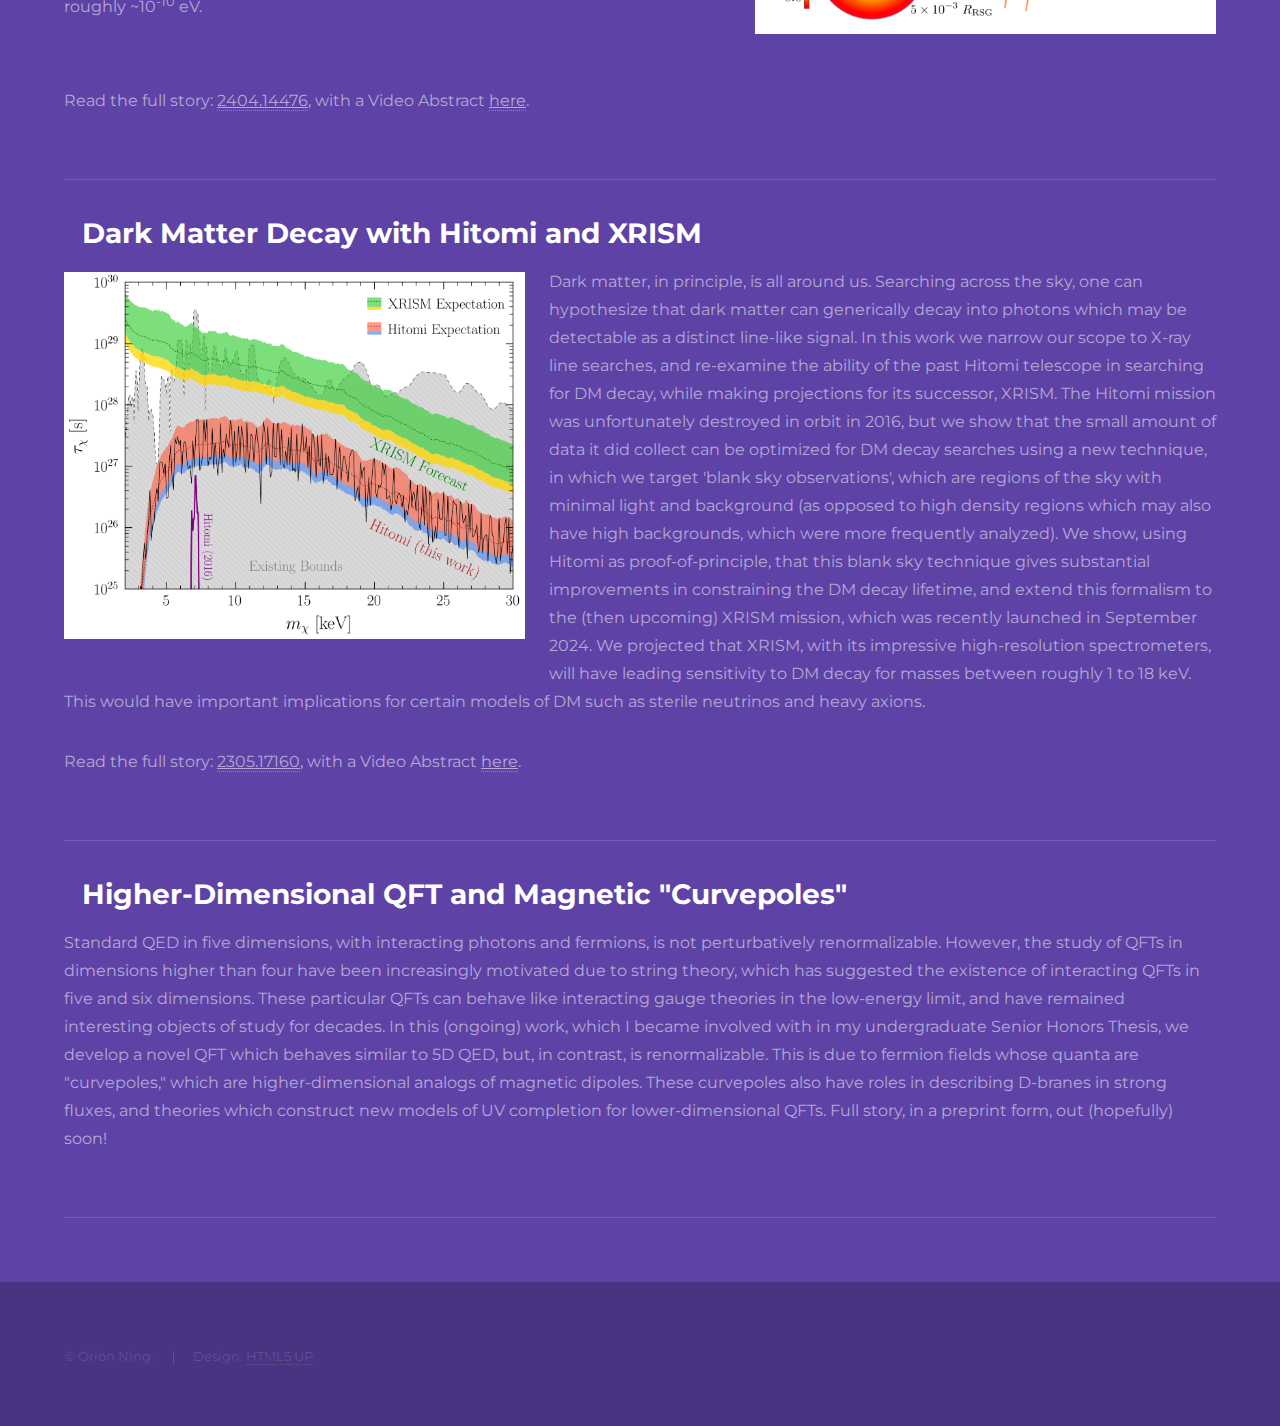
<file: research.html>
<!DOCTYPE HTML>
<!--
	Research Page
	Based on the Hyperspace template by HTML5 UP
	Customized for showcasing outreach activities.
-->
<html>
<head>
    <title>Research</title>
    <meta charset="utf-8" />
    <meta name="viewport" content="width=device-width, initial-scale=1, user-scalable=no" />
    <link rel="stylesheet" href="assets/css/main.css" />
    <noscript><link rel="stylesheet" href="assets/css/noscript.css" /></noscript>
</head>
<body class="is-preload">

  <!-- Header -->
    <header id="header">
      <a href="index.html" class="title">Orion Ning</a>
      <nav>
        <ul>
          <li><a href="index.html" class="active">Home</a></li>
          <li><a href="about_me.html" class="active">About Me</a></li>
          <li><a href="research.html" class="active">Research</a></li>
          <li><a href="outreach.html" class="active">Outreach</a></li>
          <li><a href="blog.html" class="active">Blog</a></li>
        </ul>
      </nav>
    </header>

    <!-- Wrapper -->
    <div id="wrapper">

        <!-- Main -->
        <section id="main" class="wrapper style1">
            <div class="inner">
                <header>
                    <h1>Research</h1>
                </header>
                <p>We know that dark matter (DM) is a real phenomena observable through a variety
                  of astrophysical and cosmological probes, but what is it really? My research
                  revolves trying to answer this question at the particle level. Could dark matter
                  be some yet unseen fundamental particle beyond the Standard Model (SM) of physics?
                  What would be its properties?</p>
                <p>I work in a field broadly known as 'indirect detection', which searches for
                  signatures of hypothetical dark matter particle candidates through astrophysics.
                  What this means is that given some dark matter particle model in mind (popular
                  candidates these days include the axion, higgsinos, or sterile neutrinos), we can try to
                  predict evidence of this model through astrophysical phenomena (stars, galaxies, cosmology, etc.),
                  combined with a variety of often novel and/or intensive statistical and data analysis technqiues.
                  The ideas and methods are as diverse as the entire field of astrophysics, and given
                  that there are roughly ~80 orders of magnitude of unconstrained dark matter particle mass,
                  there's much to explore!</p>
                <p>Check out some examples of my recent and not-so-recent work here, as well as tangential
                  and past interests that may or may not be related to the dark matter question.</p>
                <hr>

                <!-- Research Activities -->
                <section>
                    <div class="row">
                        <!-- Activity 1 -->
                        <h2>New Axion Searches in Magnetic White Dwarfs (MWDs)</h2>
                        <!-- <div class="col-5 col-12-medium"> -->
                            <!-- <a href="#" class="image"><img src="images/splash_logo.png" alt="Activity 1" /></a>-->
                            <p><span class="image left"><img src="images/gagggaee_110524.png" alt="MWD_Xrays" /></span>
                            <!--style="width: 300px; height: auto; border-radius: 5px;"-->
                        <!-- </div> -->
                        <!-- <div class="col-7 col-12-medium"> -->

        										It has been known that Magnetic White Dwarfs (MWDs), or white dwarfs with
                            magnetospheres on the order of ~hundreds of MG, could be excellent
                            laboratories for axion physics. Low mass axion-like particles (ALPs) can be
                            produced within the MWD core through the axion-electron coupling, and then
                            convert to X-ray photons in the strong magnetospheres of MWDs, through the
                            axion-photon coupling. My collaborators and I recently identified two new
                            MWDs (PG 0945+246 and WD 1859+148) which have the potential to further
                            constrain the axion-electron axion-photon coupling combination. Using
                            dedicated <i>Chandra</i> observations of these MWDs, we set stringent joint constraints
                            (combined with previous observations of MWD RE J0317-853) on the low-mass
                            axion parameter space when. Further, we demonstrate the slow degradation of the
                            <i>Chandra</i> telescope over the years, which will likely limit prospects of similar
                            searches for axions from MWDs in the future. Interestingly, we also find low-energy
                            non-axion emission from WD 1859+148, which likely comes from magnetosphere effects.
                            </p>

                            <p>Read the full story: <a href="https://arxiv.org/abs/2411.05041" class="linku">2411.05041</a>,
                            with a Video Abstract <a href="https://youtu.be/yfj8JoC1jKQ" class="linku">here</a>.
                              </p>

                        <!-- </div> -->
                    </div>
                    <hr>

                    <!-- Activity -->
                    <div class="row">
                        <!-- Activity 1 -->
                        <h2>Axion Production in Galaxy Stellar Populations</h2>
                        <!-- <div class="col-5 col-12-medium"> -->
                            <!-- <a href="#" class="image"><img src="images/splash_logo.png" alt="Activity 1" /></a>-->
                            <p><span class="image right"><img src="images/fig1_v7_v4.png" alt="axion_M82_M87" /></span>
                            <!--style="width: 300px; height: auto; border-radius: 5px;"-->
                        <!-- </div> -->
                        <!-- <div class="col-7 col-12-medium"> -->

        										Ultralight axions are strongly-motivated particle candidates, often extensively
                            searched for in astrophysical data where their feeble interactions with the SM can be
                            magnified. In our work here, we consider the possibility that axions can be produced
                            thermally in stellar interiors (through the axion-photon coupling), and then can
                            convert to X-ray photons in galactic magnetic fields. Novel in our work, we sum over
                            full stellar populations in select galaxies when calculating the expected axion-induced
                            flux, and extract robust magnetic field profiles from the IllustrisTNG simulations.
                            Analyzing NuSTAR data toward the starburst galaxy M82 and the Virgo-cluster central galaxy M87,
                            we find no evidence for axions and instead set exciting leading constraints on the axion-photon couling
                            for axion masses below roughly ~10<sup>-10</sup> eV.</p>

                            <p>Read the full story: <a href="https://arxiv.org/abs/2404.14476" class="linku">2404.14476</a>,
                            with a Video Abstract <a href="https://youtu.be/NHN09bSg_Ag" class="linku">here</a>.
                              </p>

                        <!-- </div> -->
                    </div>
                    <hr>

                    <!-- Activity -->
                    <div class="row">
                        <!-- Activity 1 -->
                        <h2>Dark Matter Decay with Hitomi and XRISM</h2>
                        <!-- <div class="col-5 col-12-medium"> -->
                            <!-- <a href="#" class="image"><img src="images/splash_logo.png" alt="Activity 1" /></a>-->
                            <p><span class="image left"><img src="images/CombinedLimit-Lifetime.png" alt="hitomi_xrism" /></span>
                            <!--style="width: 300px; height: auto; border-radius: 5px;"-->
                        <!-- </div> -->
                        <!-- <div class="col-7 col-12-medium"> -->

        										Dark matter, in principle, is all around us. Searching across the sky,
                            one can hypothesize that dark matter can generically decay into photons which
                            may be detectable as a distinct line-like signal. In this work we narrow our
                            scope to X-ray line searches, and re-examine the ability of the past Hitomi
                            telescope in searching for DM decay, while making projections for its
                            successor, XRISM. The Hitomi mission was unfortunately destroyed in orbit in 2016,
                            but we show that the small amount of data it did collect can be optimized for
                            DM decay searches using a new technique, in which we target 'blank sky observations',
                            which are regions of the sky with minimal light and background (as opposed to
                            high density regions which may also have high backgrounds, which were more frequently
                            analyzed). We show, using Hitomi as proof-of-principle, that this blank sky technique
                            gives substantial improvements in constraining the DM decay lifetime, and extend
                            this formalism to the (then upcoming) XRISM mission, which was recently launched in September
                            2024. We projected that XRISM, with its impressive high-resolution spectrometers, will have
                            leading sensitivity to DM decay for masses between roughly 1 to 18 keV. This would have
                            important implications for certain models of DM such as sterile neutrinos and heavy axions.</p>

                            <p>Read the full story: <a href="https://arxiv.org/abs/2305.17160" class="linku">2305.17160</a>,
                            with a Video Abstract <a href="https://youtu.be/EXBo-WHwwMw" class="linku">here</a>.
                              </p>

                        <!-- </div> -->
                    </div>
                    <hr>

                    <!-- Activity -->
                    <div class="row">
                        <!-- Activity 1 -->
                        <h2>Higher-Dimensional QFT and Magnetic "Curvepoles"</h2>
                        <!-- <div class="col-5 col-12-medium"> -->
                            <!-- <a href="#" class="image"><img src="images/splash_logo.png" alt="Activity 1" /></a>-->
                            <!-- <p><span class="image right"><img src="images/fig1_v7_v4.png" alt="axion_M82_M87" /></span> -->
                            <!--style="width: 300px; height: auto; border-radius: 5px;"-->
                        <!-- </div> -->
                        <!-- <div class="col-7 col-12-medium"> -->

        										<p>Standard QED in five dimensions, with interacting photons and fermions, is not perturbatively
                            renormalizable. However, the study of QFTs in dimensions higher than four have been increasingly
                            motivated due to string theory, which has suggested the existence of interacting QFTs in five and
                            six dimensions. These particular QFTs can behave like interacting gauge theories in the low-energy
                            limit, and have remained interesting objects of study for decades. In this (ongoing) work,
                            which I became involved with in my undergraduate Senior Honors Thesis, we develop a novel QFT which
                            behaves similar to 5D QED, but, in contrast, is renormalizable. This is due to fermion fields whose
                            quanta are "curvepoles," which are higher-dimensional analogs of magnetic dipoles. These curvepoles
                            also have roles in describing D-branes in strong fluxes, and theories which construct new models of
                            UV completion for lower-dimensional QFTs. Full story, in a preprint form, out (hopefully) soon!</p>


                        <!-- </div> -->
                    </div>
                    <hr>

                </section>
            </div>
        </section>

    </div>

    <!-- Footer -->
    <footer id="footer" class="wrapper style1-alt">
        <div class="inner">
            <ul class="menu">
              <li>&copy; Orion Ning.</li><li>Design: <a href="http://html5up.net">HTML5 UP</a></li>
            </ul>
        </div>
    </footer>

    <!-- Scripts -->
    <script src="assets/js/jquery.min.js"></script>
    <script src="assets/js/jquery.scrollex.min.js"></script>
    <script src="assets/js/jquery.scrolly.min.js"></script>
    <script src="assets/js/browser.min.js"></script>
    <script src="assets/js/breakpoints.min.js"></script>
    <script src="assets/js/util.js"></script>
    <script src="assets/js/main.js"></script>

</body>
</html>
</file>
<file: assets/css/noscript.css>
/*
	Hyperspace by HTML5 UP
	html5up.net | @ajlkn
	Free for personal and commercial use under the CCA 3.0 license (html5up.net/license)
*/

/* Spotlights */

	.spotlights > section > .image:before {
		opacity: 0 !important;
	}

	.spotlights > section > .content > .inner {
		-moz-transform: none !important;
		-webkit-transform: none !important;
		-ms-transform: none !important;
		transform: none !important;
		opacity: 1 !important;
	}

/* Wrapper */

	.wrapper > .inner {
		opacity: 1 !important;
		-moz-transform: none !important;
		-webkit-transform: none !important;
		-ms-transform: none !important;
		transform: none !important;
	}

/* Sidebar */

	#sidebar > .inner {
		opacity: 1 !important;
	}

	#sidebar nav > ul > li {
		-moz-transform: none !important;
		-webkit-transform: none !important;
		-ms-transform: none !important;
		transform: none !important;
		opacity: 1 !important;
	}
</file>
<file: assets/css/main.css>
/*@import url(fontawesome-all.min.css);*/
@import url('https://fonts.googleapis.com/css2?family=Montserrat:ital,wght@0,100..900;1,100..900&display=swap');

/*
	Hyperspace by HTML5 UP
	html5up.net | @ajlkn
	Free for personal and commercial use under the CCA 3.0 license (html5up.net/license)
*/

html, body, div, span, applet, object,
iframe, h1, h2, h3, h4, h5, h6, p, blockquote,
pre, a, abbr, acronym, address, big, cite,
code, del, dfn, em, img, ins, kbd, q, s, samp,
small, strike, strong, sub, sup, tt, var, b,
u, i, center, dl, dt, dd, ol, ul, li, fieldset,
form, label, legend, table, caption, tbody,
tfoot, thead, tr, th, td, article, aside,
canvas, details, embed, figure, figcaption,
footer, header, hgroup, menu, nav, output, ruby,
section, summary, time, mark, audio, video {
	margin: 0;
	padding: 0;
	border: 0;
	font-size: 100%;
	font: inherit;
	vertical-align: baseline;}

article, aside, details, figcaption, figure,
footer, header, hgroup, menu, nav, section {
	display: block;}

body {
	line-height: 1;
}

ol, ul {
	list-style: none;
}

blockquote, q {
	quotes: none;
}

	blockquote:before, blockquote:after, q:before, q:after {
		content: '';
		content: none;
	}

table {
	border-collapse: collapse;
	border-spacing: 0;
}

body {
	-webkit-text-size-adjust: none;
}

mark {
	background-color: transparent;
	color: inherit;
}

input::-moz-focus-inner {
	border: 0;
	padding: 0;
}

input, select, textarea {
	-moz-appearance: none;
	-webkit-appearance: none;
	-ms-appearance: none;
	appearance: none;
}

/* Basic */

	@-ms-viewport {
		width: device-width;
	}

	body {
		-ms-overflow-style: scrollbar;
	}

	@media screen and (max-width: 480px) {

		html, body {
			min-width: 320px;
		}

	}

	html {
		box-sizing: border-box;
	}

	*, *:before, *:after {
		box-sizing: inherit;
	}

	body {
		background: #312450;
	}

		body.is-preload *, body.is-preload *:before, body.is-preload *:after {
			-moz-animation: none !important;
			-webkit-animation: none !important;
			-ms-animation: none !important;
			animation: none !important;
			-moz-transition: none !important;
			-webkit-transition: none !important;
			-ms-transition: none !important;
			transition: none !important;
		}

/* Type */

	body, input, select, textarea {
		color: rgba(255, 255, 255, 0.55);
		/*font-family: Arial, Helvetica, sans-serif;*/
		font-family:  'Montserrat', sans-serif;
		font-size: 16.5pt;
		font-weight: normal;
		line-height: 1.75;
	}

		@media screen and (max-width: 1680px) {

			body, input, select, textarea {
				font-size: 13pt;
			}

		}

		@media screen and (max-width: 1280px) {

			body, input, select, textarea {
				font-size: 12pt;
			}

		}

		@media screen and (max-width: 360px) {

			body, input, select, textarea {
				font-size: 11pt;
			}

		}

	a {
		-moz-transition: color 0.2s ease, border-bottom-color 0.2s ease;
		-webkit-transition: color 0.2s ease, border-bottom-color 0.2s ease;
		-ms-transition: color 0.2s ease, border-bottom-color 0.2s ease;
		transition: color 0.2s ease, border-bottom-color 0.2s ease;
		border-bottom: dotted 1px rgba(255, 255, 255, 0.35);
		color: inherit;
		text-decoration: none;
		/*text-decoration: underline;*/
	}

		a:hover {
			border-bottom-color: transparent;
			color: #ffffff;
		}

		.linku {
    text-decoration: underline;
    /*color: #ffffff;*/ /* Adjust color as needed */
	}

	strong, b {
		color: #ffffff;
		font-weight: bold;
	}

	em, i {
		font-style: italic;
	}

	p {
		margin: 0 0 2em 0;
	}

	h1, h2, h3, h4, h5, h6 {
		color: #ffffff;
		font-weight: bold;
		line-height: 1.5;
		margin: 0 0 0.5em 0;
	}

		h1 a, h2 a, h3 a, h4 a, h5 a, h6 a {
			color: inherit;
			text-decoration: none;
		}

	h1 {
		font-size: 2.75em;
	}

		h1.major {
			margin: 0 0 1.3em 0;
			position: relative;
			padding-bottom: 0.35em;
		}

			h1.major:after {
				background-image: -moz-linear-gradient(to right, #5e42a6, #b74e91);
				background-image: -webkit-linear-gradient(to right, #5e42a6, #b74e91);
				background-image: -ms-linear-gradient(to right, #5e42a6, #b74e91);
				background-image: linear-gradient(to right, #5e42a6, #b74e91);
				-moz-transition: max-width 0.2s ease;
				-webkit-transition: max-width 0.2s ease;
				-ms-transition: max-width 0.2s ease;
				transition: max-width 0.2s ease;
				border-radius: 0.2em;
				bottom: 0;
				content: '';
				height: 0.05em;
				position: absolute;
				right: 0;
				width: 100%;
			}

	h2 {
		font-size: 1.75em;
	}

	h3 {
		font-size: 1.1em;
	}

	h4 {
		font-size: 1em;
	}

	h5 {
		font-size: 0.8em;
	}

	h6 {
		font-size: 0.6em;
	}

	@media screen and (max-width: 736px) {

		h1 {
			font-size: 2em;
		}

		h2 {
			font-size: 1.25em;
		}

		h3 {
			font-size: 1em;
		}

		h4 {
			font-size: 0.8em;
		}

		h5 {
			font-size: 0.6em;
		}

		h6 {
			font-size: 0.6em;
		}

	}

	sub {
		font-size: 0.8em;
		position: relative;
		top: 0.5em;
	}

	sup {
		font-size: 0.8em;
		position: relative;
		top: -0.5em;
	}

	blockquote {
		border-left: solid 4px rgba(255, 255, 255, 0.15);
		font-style: italic;
		margin: 0 0 2em 0;
		padding: 0.5em 0 0.5em 2em;
	}

	code {
		background: rgba(255, 255, 255, 0.05);
		border-radius: 0.25em;
		border: solid 1px rgba(255, 255, 255, 0.15);
		font-family: "Courier New", monospace;
		font-size: 0.9em;
		margin: 0 0.25em;
		padding: 0.25em 0.65em;
	}

	pre {
		-webkit-overflow-scrolling: touch;
		font-family: "Courier New", monospace;
		font-size: 0.9em;
		margin: 0 0 2em 0;
	}

		pre code {
			display: block;
			line-height: 1.75em;
			padding: 1em 1.5em;
			overflow-x: auto;
		}

	hr {
		border: 0;
		border-bottom: solid 1px rgba(255, 255, 255, 0.15);
		margin: 2em 0;
	}

		hr.major {
			margin: 3em 0;
		}

	.align-left {
		text-align: left;
	}

	.align-center {
		text-align: center;
	}

	.align-right {
		text-align: right;
	}

/* Row */

	.row {
		display: flex;
		flex-wrap: wrap;
		box-sizing: border-box;
		align-items: stretch;
	}

		.row > * {
			box-sizing: border-box;
		}

		.row.gtr-uniform > * > :last-child {
			margin-bottom: 0;
		}

		.row.aln-left {
			justify-content: flex-start;
		}

		.row.aln-center {
			justify-content: center;
		}

		.row.aln-right {
			justify-content: flex-end;
		}

		.row.aln-top {
			align-items: flex-start;
		}

		.row.aln-middle {
			align-items: center;
		}

		.row.aln-bottom {
			align-items: flex-end;
		}

		.row > .imp {
			order: -1;
		}

		.row > .col-1 {
			width: 8.33333%;
		}

		.row > .off-1 {
			margin-left: 8.33333%;
		}

		.row > .col-2 {
			width: 16.66667%;
		}

		.row > .off-2 {
			margin-left: 16.66667%;
		}

		.row > .col-3 {
			width: 25%;
		}

		.row > .off-3 {
			margin-left: 25%;
		}

		.row > .col-4 {
			width: 33.33333%;
		}

		.row > .off-4 {
			margin-left: 33.33333%;
		}

		.row > .col-5 {
			width: 41.66667%;
		}

		.row > .off-5 {
			margin-left: 41.66667%;
		}

		.row > .col-6 {
			width: 50%;
		}

		.row > .off-6 {
			margin-left: 50%;
		}

		.row > .col-7 {
			width: 58.33333%;
		}

		.row > .off-7 {
			margin-left: 58.33333%;
		}

		.row > .col-8 {
			width: 66.66667%;
		}

		.row > .off-8 {
			margin-left: 66.66667%;
		}

		.row > .col-9 {
			width: 75%;
		}

		.row > .off-9 {
			margin-left: 75%;
		}

		.row > .col-10 {
			width: 83.33333%;
		}

		.row > .off-10 {
			margin-left: 83.33333%;
		}

		.row > .col-11 {
			width: 91.66667%;
		}

		.row > .off-11 {
			margin-left: 91.66667%;
		}

		.row > .col-12 {
			width: 100%;
		}

		.row > .off-12 {
			margin-left: 100%;
		}

		.row.gtr-0 {
			margin-top: 0;
			margin-left: 0em;
		}

			.row.gtr-0 > * {
				padding: 0 0 0 0em;
			}

			.row.gtr-0.gtr-uniform {
				margin-top: 0em;
			}

				.row.gtr-0.gtr-uniform > * {
					padding-top: 0em;
				}

		.row.gtr-25 {
			margin-top: 0;
			margin-left: -0.375em;
		}

			.row.gtr-25 > * {
				padding: 0 0 0 0.375em;
			}

			.row.gtr-25.gtr-uniform {
				margin-top: -0.375em;
			}

				.row.gtr-25.gtr-uniform > * {
					padding-top: 0.375em;
				}

		.row.gtr-50 {
			margin-top: 0;
			margin-left: -0.75em;
		}

			.row.gtr-50 > * {
				padding: 0 0 0 0.75em;
			}

			.row.gtr-50.gtr-uniform {
				margin-top: -0.75em;
			}

				.row.gtr-50.gtr-uniform > * {
					padding-top: 0.75em;
				}

		.row {
			margin-top: 0;
			margin-left: -1.5em;
		}

			.row > * {
				padding: 0 0 0 1.5em;
			}

			.row.gtr-uniform {
				margin-top: -1.5em;
			}

				.row.gtr-uniform > * {
					padding-top: 1.5em;
				}

		.row.gtr-150 {
			margin-top: 0;
			margin-left: -2.25em;
		}

			.row.gtr-150 > * {
				padding: 0 0 0 2.25em;
			}

			.row.gtr-150.gtr-uniform {
				margin-top: -2.25em;
			}

				.row.gtr-150.gtr-uniform > * {
					padding-top: 2.25em;
				}

		.row.gtr-200 {
			margin-top: 0;
			margin-left: -3em;
		}

			.row.gtr-200 > * {
				padding: 0 0 0 3em;
			}

			.row.gtr-200.gtr-uniform {
				margin-top: -3em;
			}

				.row.gtr-200.gtr-uniform > * {
					padding-top: 3em;
				}

		@media screen and (max-width: 1680px) {

			.row {
				display: flex;
				flex-wrap: wrap;
				box-sizing: border-box;
				align-items: stretch;
			}

				.row > * {
					box-sizing: border-box;
				}

				.row.gtr-uniform > * > :last-child {
					margin-bottom: 0;
				}

				.row.aln-left {
					justify-content: flex-start;
				}

				.row.aln-center {
					justify-content: center;
				}

				.row.aln-right {
					justify-content: flex-end;
				}

				.row.aln-top {
					align-items: flex-start;
				}

				.row.aln-middle {
					align-items: center;
				}

				.row.aln-bottom {
					align-items: flex-end;
				}

				.row > .imp-xlarge {
					order: -1;
				}

				.row > .col-1-xlarge {
					width: 8.33333%;
				}

				.row > .off-1-xlarge {
					margin-left: 8.33333%;
				}

				.row > .col-2-xlarge {
					width: 16.66667%;
				}

				.row > .off-2-xlarge {
					margin-left: 16.66667%;
				}

				.row > .col-3-xlarge {
					width: 25%;
				}

				.row > .off-3-xlarge {
					margin-left: 25%;
				}

				.row > .col-4-xlarge {
					width: 33.33333%;
				}

				.row > .off-4-xlarge {
					margin-left: 33.33333%;
				}

				.row > .col-5-xlarge {
					width: 41.66667%;
				}

				.row > .off-5-xlarge {
					margin-left: 41.66667%;
				}

				.row > .col-6-xlarge {
					width: 50%;
				}

				.row > .off-6-xlarge {
					margin-left: 50%;
				}

				.row > .col-7-xlarge {
					width: 58.33333%;
				}

				.row > .off-7-xlarge {
					margin-left: 58.33333%;
				}

				.row > .col-8-xlarge {
					width: 66.66667%;
				}

				.row > .off-8-xlarge {
					margin-left: 66.66667%;
				}

				.row > .col-9-xlarge {
					width: 75%;
				}

				.row > .off-9-xlarge {
					margin-left: 75%;
				}

				.row > .col-10-xlarge {
					width: 83.33333%;
				}

				.row > .off-10-xlarge {
					margin-left: 83.33333%;
				}

				.row > .col-11-xlarge {
					width: 91.66667%;
				}

				.row > .off-11-xlarge {
					margin-left: 91.66667%;
				}

				.row > .col-12-xlarge {
					width: 100%;
				}

				.row > .off-12-xlarge {
					margin-left: 100%;
				}

				.row.gtr-0 {
					margin-top: 0;
					margin-left: 0em;
				}

					.row.gtr-0 > * {
						padding: 0 0 0 0em;
					}

					.row.gtr-0.gtr-uniform {
						margin-top: 0em;
					}

						.row.gtr-0.gtr-uniform > * {
							padding-top: 0em;
						}

				.row.gtr-25 {
					margin-top: 0;
					margin-left: -0.375em;
				}

					.row.gtr-25 > * {
						padding: 0 0 0 0.375em;
					}

					.row.gtr-25.gtr-uniform {
						margin-top: -0.375em;
					}

						.row.gtr-25.gtr-uniform > * {
							padding-top: 0.375em;
						}

				.row.gtr-50 {
					margin-top: 0;
					margin-left: -0.75em;
				}

					.row.gtr-50 > * {
						padding: 0 0 0 0.75em;
					}

					.row.gtr-50.gtr-uniform {
						margin-top: -0.75em;
					}

						.row.gtr-50.gtr-uniform > * {
							padding-top: 0.75em;
						}

				.row {
					margin-top: 0;
					margin-left: -1.5em;
				}

					.row > * {
						padding: 0 0 0 1.5em;
					}

					.row.gtr-uniform {
						margin-top: -1.5em;
					}

						.row.gtr-uniform > * {
							padding-top: 1.5em;
						}

				.row.gtr-150 {
					margin-top: 0;
					margin-left: -2.25em;
				}

					.row.gtr-150 > * {
						padding: 0 0 0 2.25em;
					}

					.row.gtr-150.gtr-uniform {
						margin-top: -2.25em;
					}

						.row.gtr-150.gtr-uniform > * {
							padding-top: 2.25em;
						}

				.row.gtr-200 {
					margin-top: 0;
					margin-left: -3em;
				}

					.row.gtr-200 > * {
						padding: 0 0 0 3em;
					}

					.row.gtr-200.gtr-uniform {
						margin-top: -3em;
					}

						.row.gtr-200.gtr-uniform > * {
							padding-top: 3em;
						}

		}

		@media screen and (max-width: 1280px) {

			.row {
				display: flex;
				flex-wrap: wrap;
				box-sizing: border-box;
				align-items: stretch;
			}

				.row > * {
					box-sizing: border-box;
				}

				.row.gtr-uniform > * > :last-child {
					margin-bottom: 0;
				}

				.row.aln-left {
					justify-content: flex-start;
				}

				.row.aln-center {
					justify-content: center;
				}

				.row.aln-right {
					justify-content: flex-end;
				}

				.row.aln-top {
					align-items: flex-start;
				}

				.row.aln-middle {
					align-items: center;
				}

				.row.aln-bottom {
					align-items: flex-end;
				}

				.row > .imp-large {
					order: -1;
				}

				.row > .col-1-large {
					width: 8.33333%;
				}

				.row > .off-1-large {
					margin-left: 8.33333%;
				}

				.row > .col-2-large {
					width: 16.66667%;
				}

				.row > .off-2-large {
					margin-left: 16.66667%;
				}

				.row > .col-3-large {
					width: 25%;
				}

				.row > .off-3-large {
					margin-left: 25%;
				}

				.row > .col-4-large {
					width: 33.33333%;
				}

				.row > .off-4-large {
					margin-left: 33.33333%;
				}

				.row > .col-5-large {
					width: 41.66667%;
				}

				.row > .off-5-large {
					margin-left: 41.66667%;
				}

				.row > .col-6-large {
					width: 50%;
				}

				.row > .off-6-large {
					margin-left: 50%;
				}

				.row > .col-7-large {
					width: 58.33333%;
				}

				.row > .off-7-large {
					margin-left: 58.33333%;
				}

				.row > .col-8-large {
					width: 66.66667%;
				}

				.row > .off-8-large {
					margin-left: 66.66667%;
				}

				.row > .col-9-large {
					width: 75%;
				}

				.row > .off-9-large {
					margin-left: 75%;
				}

				.row > .col-10-large {
					width: 83.33333%;
				}

				.row > .off-10-large {
					margin-left: 83.33333%;
				}

				.row > .col-11-large {
					width: 91.66667%;
				}

				.row > .off-11-large {
					margin-left: 91.66667%;
				}

				.row > .col-12-large {
					width: 100%;
				}

				.row > .off-12-large {
					margin-left: 100%;
				}

				.row.gtr-0 {
					margin-top: 0;
					margin-left: 0em;
				}

					.row.gtr-0 > * {
						padding: 0 0 0 0em;
					}

					.row.gtr-0.gtr-uniform {
						margin-top: 0em;
					}

						.row.gtr-0.gtr-uniform > * {
							padding-top: 0em;
						}

				.row.gtr-25 {
					margin-top: 0;
					margin-left: -0.375em;
				}

					.row.gtr-25 > * {
						padding: 0 0 0 0.375em;
					}

					.row.gtr-25.gtr-uniform {
						margin-top: -0.375em;
					}

						.row.gtr-25.gtr-uniform > * {
							padding-top: 0.375em;
						}

				.row.gtr-50 {
					margin-top: 0;
					margin-left: -0.75em;
				}

					.row.gtr-50 > * {
						padding: 0 0 0 0.75em;
					}

					.row.gtr-50.gtr-uniform {
						margin-top: -0.75em;
					}

						.row.gtr-50.gtr-uniform > * {
							padding-top: 0.75em;
						}

				.row {
					margin-top: 0;
					margin-left: -1.5em;
				}

					.row > * {
						padding: 0 0 0 1.5em;
					}

					.row.gtr-uniform {
						margin-top: -1.5em;
					}

						.row.gtr-uniform > * {
							padding-top: 1.5em;
						}

				.row.gtr-150 {
					margin-top: 0;
					margin-left: -2.25em;
				}

					.row.gtr-150 > * {
						padding: 0 0 0 2.25em;
					}

					.row.gtr-150.gtr-uniform {
						margin-top: -2.25em;
					}

						.row.gtr-150.gtr-uniform > * {
							padding-top: 2.25em;
						}

				.row.gtr-200 {
					margin-top: 0;
					margin-left: -3em;
				}

					.row.gtr-200 > * {
						padding: 0 0 0 3em;
					}

					.row.gtr-200.gtr-uniform {
						margin-top: -3em;
					}

						.row.gtr-200.gtr-uniform > * {
							padding-top: 3em;
						}

		}

		@media screen and (max-width: 980px) {

			.row {
				display: flex;
				flex-wrap: wrap;
				box-sizing: border-box;
				align-items: stretch;
			}

				.row > * {
					box-sizing: border-box;
				}

				.row.gtr-uniform > * > :last-child {
					margin-bottom: 0;
				}

				.row.aln-left {
					justify-content: flex-start;
				}

				.row.aln-center {
					justify-content: center;
				}

				.row.aln-right {
					justify-content: flex-end;
				}

				.row.aln-top {
					align-items: flex-start;
				}

				.row.aln-middle {
					align-items: center;
				}

				.row.aln-bottom {
					align-items: flex-end;
				}

				.row > .imp-medium {
					order: -1;
				}

				.row > .col-1-medium {
					width: 8.33333%;
				}

				.row > .off-1-medium {
					margin-left: 8.33333%;
				}

				.row > .col-2-medium {
					width: 16.66667%;
				}

				.row > .off-2-medium {
					margin-left: 16.66667%;
				}

				.row > .col-3-medium {
					width: 25%;
				}

				.row > .off-3-medium {
					margin-left: 25%;
				}

				.row > .col-4-medium {
					width: 33.33333%;
				}

				.row > .off-4-medium {
					margin-left: 33.33333%;
				}

				.row > .col-5-medium {
					width: 41.66667%;
				}

				.row > .off-5-medium {
					margin-left: 41.66667%;
				}

				.row > .col-6-medium {
					width: 50%;
				}

				.row > .off-6-medium {
					margin-left: 50%;
				}

				.row > .col-7-medium {
					width: 58.33333%;
				}

				.row > .off-7-medium {
					margin-left: 58.33333%;
				}

				.row > .col-8-medium {
					width: 66.66667%;
				}

				.row > .off-8-medium {
					margin-left: 66.66667%;
				}

				.row > .col-9-medium {
					width: 75%;
				}

				.row > .off-9-medium {
					margin-left: 75%;
				}

				.row > .col-10-medium {
					width: 83.33333%;
				}

				.row > .off-10-medium {
					margin-left: 83.33333%;
				}

				.row > .col-11-medium {
					width: 91.66667%;
				}

				.row > .off-11-medium {
					margin-left: 91.66667%;
				}

				.row > .col-12-medium {
					width: 100%;
				}

				.row > .off-12-medium {
					margin-left: 100%;
				}

				.row.gtr-0 {
					margin-top: 0;
					margin-left: 0em;
				}

					.row.gtr-0 > * {
						padding: 0 0 0 0em;
					}

					.row.gtr-0.gtr-uniform {
						margin-top: 0em;
					}

						.row.gtr-0.gtr-uniform > * {
							padding-top: 0em;
						}

				.row.gtr-25 {
					margin-top: 0;
					margin-left: -0.375em;
				}

					.row.gtr-25 > * {
						padding: 0 0 0 0.375em;
					}

					.row.gtr-25.gtr-uniform {
						margin-top: -0.375em;
					}

						.row.gtr-25.gtr-uniform > * {
							padding-top: 0.375em;
						}

				.row.gtr-50 {
					margin-top: 0;
					margin-left: -0.75em;
				}

					.row.gtr-50 > * {
						padding: 0 0 0 0.75em;
					}

					.row.gtr-50.gtr-uniform {
						margin-top: -0.75em;
					}

						.row.gtr-50.gtr-uniform > * {
							padding-top: 0.75em;
						}

				.row {
					margin-top: 0;
					margin-left: -1.5em;
				}

					.row > * {
						padding: 0 0 0 1.5em;
					}

					.row.gtr-uniform {
						margin-top: -1.5em;
					}

						.row.gtr-uniform > * {
							padding-top: 1.5em;
						}

				.row.gtr-150 {
					margin-top: 0;
					margin-left: -2.25em;
				}

					.row.gtr-150 > * {
						padding: 0 0 0 2.25em;
					}

					.row.gtr-150.gtr-uniform {
						margin-top: -2.25em;
					}

						.row.gtr-150.gtr-uniform > * {
							padding-top: 2.25em;
						}

				.row.gtr-200 {
					margin-top: 0;
					margin-left: -3em;
				}

					.row.gtr-200 > * {
						padding: 0 0 0 3em;
					}

					.row.gtr-200.gtr-uniform {
						margin-top: -3em;
					}

						.row.gtr-200.gtr-uniform > * {
							padding-top: 3em;
						}

		}

		@media screen and (max-width: 736px) {

			.row {
				display: flex;
				flex-wrap: wrap;
				box-sizing: border-box;
				align-items: stretch;
			}

				.row > * {
					box-sizing: border-box;
				}

				.row.gtr-uniform > * > :last-child {
					margin-bottom: 0;
				}

				.row.aln-left {
					justify-content: flex-start;
				}

				.row.aln-center {
					justify-content: center;
				}

				.row.aln-right {
					justify-content: flex-end;
				}

				.row.aln-top {
					align-items: flex-start;
				}

				.row.aln-middle {
					align-items: center;
				}

				.row.aln-bottom {
					align-items: flex-end;
				}

				.row > .imp-small {
					order: -1;
				}

				.row > .col-1-small {
					width: 8.33333%;
				}

				.row > .off-1-small {
					margin-left: 8.33333%;
				}

				.row > .col-2-small {
					width: 16.66667%;
				}

				.row > .off-2-small {
					margin-left: 16.66667%;
				}

				.row > .col-3-small {
					width: 25%;
				}

				.row > .off-3-small {
					margin-left: 25%;
				}

				.row > .col-4-small {
					width: 33.33333%;
				}

				.row > .off-4-small {
					margin-left: 33.33333%;
				}

				.row > .col-5-small {
					width: 41.66667%;
				}

				.row > .off-5-small {
					margin-left: 41.66667%;
				}

				.row > .col-6-small {
					width: 50%;
				}

				.row > .off-6-small {
					margin-left: 50%;
				}

				.row > .col-7-small {
					width: 58.33333%;
				}

				.row > .off-7-small {
					margin-left: 58.33333%;
				}

				.row > .col-8-small {
					width: 66.66667%;
				}

				.row > .off-8-small {
					margin-left: 66.66667%;
				}

				.row > .col-9-small {
					width: 75%;
				}

				.row > .off-9-small {
					margin-left: 75%;
				}

				.row > .col-10-small {
					width: 83.33333%;
				}

				.row > .off-10-small {
					margin-left: 83.33333%;
				}

				.row > .col-11-small {
					width: 91.66667%;
				}

				.row > .off-11-small {
					margin-left: 91.66667%;
				}

				.row > .col-12-small {
					width: 100%;
				}

				.row > .off-12-small {
					margin-left: 100%;
				}

				.row.gtr-0 {
					margin-top: 0;
					margin-left: 0em;
				}

					.row.gtr-0 > * {
						padding: 0 0 0 0em;
					}

					.row.gtr-0.gtr-uniform {
						margin-top: 0em;
					}

						.row.gtr-0.gtr-uniform > * {
							padding-top: 0em;
						}

				.row.gtr-25 {
					margin-top: 0;
					margin-left: -0.375em;
				}

					.row.gtr-25 > * {
						padding: 0 0 0 0.375em;
					}

					.row.gtr-25.gtr-uniform {
						margin-top: -0.375em;
					}

						.row.gtr-25.gtr-uniform > * {
							padding-top: 0.375em;
						}

				.row.gtr-50 {
					margin-top: 0;
					margin-left: -0.75em;
				}

					.row.gtr-50 > * {
						padding: 0 0 0 0.75em;
					}

					.row.gtr-50.gtr-uniform {
						margin-top: -0.75em;
					}

						.row.gtr-50.gtr-uniform > * {
							padding-top: 0.75em;
						}

				.row {
					margin-top: 0;
					margin-left: -1.5em;
				}

					.row > * {
						padding: 0 0 0 1.5em;
					}

					.row.gtr-uniform {
						margin-top: -1.5em;
					}

						.row.gtr-uniform > * {
							padding-top: 1.5em;
						}

				.row.gtr-150 {
					margin-top: 0;
					margin-left: -2.25em;
				}

					.row.gtr-150 > * {
						padding: 0 0 0 2.25em;
					}

					.row.gtr-150.gtr-uniform {
						margin-top: -2.25em;
					}

						.row.gtr-150.gtr-uniform > * {
							padding-top: 2.25em;
						}

				.row.gtr-200 {
					margin-top: 0;
					margin-left: -3em;
				}

					.row.gtr-200 > * {
						padding: 0 0 0 3em;
					}

					.row.gtr-200.gtr-uniform {
						margin-top: -3em;
					}

						.row.gtr-200.gtr-uniform > * {
							padding-top: 3em;
						}

		}

		@media screen and (max-width: 480px) {

			.row {
				display: flex;
				flex-wrap: wrap;
				box-sizing: border-box;
				align-items: stretch;
			}

				.row > * {
					box-sizing: border-box;
				}

				.row.gtr-uniform > * > :last-child {
					margin-bottom: 0;
				}

				.row.aln-left {
					justify-content: flex-start;
				}

				.row.aln-center {
					justify-content: center;
				}

				.row.aln-right {
					justify-content: flex-end;
				}

				.row.aln-top {
					align-items: flex-start;
				}

				.row.aln-middle {
					align-items: center;
				}

				.row.aln-bottom {
					align-items: flex-end;
				}

				.row > .imp-xsmall {
					order: -1;
				}

				.row > .col-1-xsmall {
					width: 8.33333%;
				}

				.row > .off-1-xsmall {
					margin-left: 8.33333%;
				}

				.row > .col-2-xsmall {
					width: 16.66667%;
				}

				.row > .off-2-xsmall {
					margin-left: 16.66667%;
				}

				.row > .col-3-xsmall {
					width: 25%;
				}

				.row > .off-3-xsmall {
					margin-left: 25%;
				}

				.row > .col-4-xsmall {
					width: 33.33333%;
				}

				.row > .off-4-xsmall {
					margin-left: 33.33333%;
				}

				.row > .col-5-xsmall {
					width: 41.66667%;
				}

				.row > .off-5-xsmall {
					margin-left: 41.66667%;
				}

				.row > .col-6-xsmall {
					width: 50%;
				}

				.row > .off-6-xsmall {
					margin-left: 50%;
				}

				.row > .col-7-xsmall {
					width: 58.33333%;
				}

				.row > .off-7-xsmall {
					margin-left: 58.33333%;
				}

				.row > .col-8-xsmall {
					width: 66.66667%;
				}

				.row > .off-8-xsmall {
					margin-left: 66.66667%;
				}

				.row > .col-9-xsmall {
					width: 75%;
				}

				.row > .off-9-xsmall {
					margin-left: 75%;
				}

				.row > .col-10-xsmall {
					width: 83.33333%;
				}

				.row > .off-10-xsmall {
					margin-left: 83.33333%;
				}

				.row > .col-11-xsmall {
					width: 91.66667%;
				}

				.row > .off-11-xsmall {
					margin-left: 91.66667%;
				}

				.row > .col-12-xsmall {
					width: 100%;
				}

				.row > .off-12-xsmall {
					margin-left: 100%;
				}

				.row.gtr-0 {
					margin-top: 0;
					margin-left: 0em;
				}

					.row.gtr-0 > * {
						padding: 0 0 0 0em;
					}

					.row.gtr-0.gtr-uniform {
						margin-top: 0em;
					}

						.row.gtr-0.gtr-uniform > * {
							padding-top: 0em;
						}

				.row.gtr-25 {
					margin-top: 0;
					margin-left: -0.375em;
				}

					.row.gtr-25 > * {
						padding: 0 0 0 0.375em;
					}

					.row.gtr-25.gtr-uniform {
						margin-top: -0.375em;
					}

						.row.gtr-25.gtr-uniform > * {
							padding-top: 0.375em;
						}

				.row.gtr-50 {
					margin-top: 0;
					margin-left: -0.75em;
				}

					.row.gtr-50 > * {
						padding: 0 0 0 0.75em;
					}

					.row.gtr-50.gtr-uniform {
						margin-top: -0.75em;
					}

						.row.gtr-50.gtr-uniform > * {
							padding-top: 0.75em;
						}

				.row {
					margin-top: 0;
					margin-left: -1.5em;
				}

					.row > * {
						padding: 0 0 0 1.5em;
					}

					.row.gtr-uniform {
						margin-top: -1.5em;
					}

						.row.gtr-uniform > * {
							padding-top: 1.5em;
						}

				.row.gtr-150 {
					margin-top: 0;
					margin-left: -2.25em;
				}

					.row.gtr-150 > * {
						padding: 0 0 0 2.25em;
					}

					.row.gtr-150.gtr-uniform {
						margin-top: -2.25em;
					}

						.row.gtr-150.gtr-uniform > * {
							padding-top: 2.25em;
						}

				.row.gtr-200 {
					margin-top: 0;
					margin-left: -3em;
				}

					.row.gtr-200 > * {
						padding: 0 0 0 3em;
					}

					.row.gtr-200.gtr-uniform {
						margin-top: -3em;
					}

						.row.gtr-200.gtr-uniform > * {
							padding-top: 3em;
						}

		}

/* Box */

	.box {
		border-radius: 0.25em;
		border: solid 1px rgba(255, 255, 255, 0.15);
		margin-bottom: 2em;
		padding: 1.5em;
	}

		.box > :last-child,
		.box > :last-child > :last-child,
		.box > :last-child > :last-child > :last-child {
			margin-bottom: 0;
		}

		.box.alt {
			border: 0;
			border-radius: 0;
			padding: 0;
		}

/* Button */

	input[type="submit"],
	input[type="reset"],
	input[type="button"],
	button,
	.button {
		-moz-appearance: none;
		-webkit-appearance: none;
		-ms-appearance: none;
		appearance: none;
		-moz-transition: border-color 0.2s ease;
		-webkit-transition: border-color 0.2s ease;
		-ms-transition: border-color 0.2s ease;
		transition: border-color 0.2s ease;
		background-color: transparent;
		border: solid 1px !important;
		border-color: rgba(255, 255, 255, 0.15) !important;
		border-radius: 3em;
		color: #ffffff !important;
		cursor: pointer;
		display: inline-block;
		font-size: 0.6em;
		font-weight: bold;
		height: calc(4.75em + 2px);
		letter-spacing: 0.25em;
		line-height: 4.75em;
		outline: 0;
		padding: 0 3.75em;
		position: relative;
		text-align: center;
		text-decoration: none;
		text-transform: uppercase;
		white-space: nowrap;
	}

		input[type="submit"]:after,
		input[type="reset"]:after,
		input[type="button"]:after,
		button:after,
		.button:after {
			-moz-transform: scale(0.25);
			-webkit-transform: scale(0.25);
			-ms-transform: scale(0.25);
			transform: scale(0.25);
			pointer-events: none;
			-moz-transition: opacity 0.2s ease, -moz-transform 0.2s ease;
			-webkit-transition: opacity 0.2s ease, -webkit-transform 0.2s ease;
			-ms-transition: opacity 0.2s ease, -ms-transform 0.2s ease;
			transition: opacity 0.2s ease, transform 0.2s ease;
			background: #ffffff;
			border-radius: 3em;
			content: '';
			height: 100%;
			left: 0;
			opacity: 0;
			position: absolute;
			top: 0;
			width: 100%;
		}

		input[type="submit"].icon:before,
		input[type="reset"].icon:before,
		input[type="button"].icon:before,
		button.icon:before,
		.button.icon:before {
			margin-right: 0.75em;
		}

		input[type="submit"].fit,
		input[type="reset"].fit,
		input[type="button"].fit,
		button.fit,
		.button.fit {
			width: 100%;
		}

		input[type="submit"].small,
		input[type="reset"].small,
		input[type="button"].small,
		button.small,
		.button.small {
			font-size: 0.4em;
		}

		input[type="submit"].large,
		input[type="reset"].large,
		input[type="button"].large,
		button.large,
		.button.large {
			font-size: 0.8em;
		}

		input[type="submit"].primary,
		input[type="reset"].primary,
		input[type="button"].primary,
		button.primary,
		.button.primary {
			background-color: #ffffff;
			color: #312450 !important;
		}

			input[type="submit"].primary:after,
			input[type="reset"].primary:after,
			input[type="button"].primary:after,
			button.primary:after,
			.button.primary:after {
				display: none;
			}

		input[type="submit"].disabled, input[type="submit"]:disabled,
		input[type="reset"].disabled,
		input[type="reset"]:disabled,
		input[type="button"].disabled,
		input[type="button"]:disabled,
		button.disabled,
		button:disabled,
		.button.disabled,
		.button:disabled {
			cursor: default;
			opacity: 0.5;
			pointer-events: none;
		}

		input[type="submit"]:hover,
		input[type="reset"]:hover,
		input[type="button"]:hover,
		button:hover,
		.button:hover {
			border-color: rgba(255, 255, 255, 0.55) !important;
		}

			input[type="submit"]:hover:after,
			input[type="reset"]:hover:after,
			input[type="button"]:hover:after,
			button:hover:after,
			.button:hover:after {
				opacity: 0.05;
				-moz-transform: scale(1);
				-webkit-transform: scale(1);
				-ms-transform: scale(1);
				transform: scale(1);
			}

			input[type="submit"]:hover:active,
			input[type="reset"]:hover:active,
			input[type="button"]:hover:active,
			button:hover:active,
			.button:hover:active {
				border-color: #ffffff !important;
			}

				input[type="submit"]:hover:active:after,
				input[type="reset"]:hover:active:after,
				input[type="button"]:hover:active:after,
				button:hover:active:after,
				.button:hover:active:after {
					opacity: 0.1;
				}

/* Features */

	.features {
		display: -moz-flex;
		display: -webkit-flex;
		display: -ms-flex;
		display: flex;
		-moz-flex-wrap: wrap;
		-webkit-flex-wrap: wrap;
		-ms-flex-wrap: wrap;
		flex-wrap: wrap;
		border-radius: 0.25em;
		border: solid 1px rgba(255, 255, 255, 0.15);
		background: rgba(255, 255, 255, 0.05);
		margin: 0 0 2em 0;
	}

		.features section {
			padding: 3.5em 3em 1em 7em ;
			width: 50%;
			border-top: solid 1px rgba(255, 255, 255, 0.15);
			position: relative;
		}

			.features section:nth-child(-n + 2) {
				border-top-width: 0;
			}

			.features section:nth-child(2n) {
				border-left: solid 1px rgba(255, 255, 255, 0.15);
			}

			.features section .icon {
				-moz-transition: opacity 0.5s ease, -moz-transform 0.5s ease;
				-webkit-transition: opacity 0.5s ease, -webkit-transform 0.5s ease;
				-ms-transition: opacity 0.5s ease, -ms-transform 0.5s ease;
				transition: opacity 0.5s ease, transform 0.5s ease;
				-moz-transition-delay: 1s;
				-webkit-transition-delay: 1s;
				-ms-transition-delay: 1s;
				transition-delay: 1s;
				-moz-transform: scale(1);
				-webkit-transform: scale(1);
				-ms-transform: scale(1);
				transform: scale(1);
				position: absolute;
				left: 3em;
				top: 3em;
				opacity: 1;
			}

			.features section:nth-child(1) .icon {
				-moz-transition-delay: 0.15s;
				-webkit-transition-delay: 0.15s;
				-ms-transition-delay: 0.15s;
				transition-delay: 0.15s;
			}

			.features section:nth-child(2) .icon {
				-moz-transition-delay: 0.3s;
				-webkit-transition-delay: 0.3s;
				-ms-transition-delay: 0.3s;
				transition-delay: 0.3s;
			}

			.features section:nth-child(3) .icon {
				-moz-transition-delay: 0.45s;
				-webkit-transition-delay: 0.45s;
				-ms-transition-delay: 0.45s;
				transition-delay: 0.45s;
			}

			.features section:nth-child(4) .icon {
				-moz-transition-delay: 0.6s;
				-webkit-transition-delay: 0.6s;
				-ms-transition-delay: 0.6s;
				transition-delay: 0.6s;
			}

			.features section:nth-child(5) .icon {
				-moz-transition-delay: 0.75s;
				-webkit-transition-delay: 0.75s;
				-ms-transition-delay: 0.75s;
				transition-delay: 0.75s;
			}

			.features section:nth-child(6) .icon {
				-moz-transition-delay: 0.9s;
				-webkit-transition-delay: 0.9s;
				-ms-transition-delay: 0.9s;
				transition-delay: 0.9s;
			}

			.features section:nth-child(7) .icon {
				-moz-transition-delay: 1.05s;
				-webkit-transition-delay: 1.05s;
				-ms-transition-delay: 1.05s;
				transition-delay: 1.05s;
			}

			.features section:nth-child(8) .icon {
				-moz-transition-delay: 1.2s;
				-webkit-transition-delay: 1.2s;
				-ms-transition-delay: 1.2s;
				transition-delay: 1.2s;
			}

			.features section:nth-child(9) .icon {
				-moz-transition-delay: 1.35s;
				-webkit-transition-delay: 1.35s;
				-ms-transition-delay: 1.35s;
				transition-delay: 1.35s;
			}

			.features section:nth-child(10) .icon {
				-moz-transition-delay: 1.5s;
				-webkit-transition-delay: 1.5s;
				-ms-transition-delay: 1.5s;
				transition-delay: 1.5s;
			}

			.features section:nth-child(11) .icon {
				-moz-transition-delay: 1.65s;
				-webkit-transition-delay: 1.65s;
				-ms-transition-delay: 1.65s;
				transition-delay: 1.65s;
			}

			.features section:nth-child(12) .icon {
				-moz-transition-delay: 1.8s;
				-webkit-transition-delay: 1.8s;
				-ms-transition-delay: 1.8s;
				transition-delay: 1.8s;
			}

			.features section:nth-child(13) .icon {
				-moz-transition-delay: 1.95s;
				-webkit-transition-delay: 1.95s;
				-ms-transition-delay: 1.95s;
				transition-delay: 1.95s;
			}

			.features section:nth-child(14) .icon {
				-moz-transition-delay: 2.1s;
				-webkit-transition-delay: 2.1s;
				-ms-transition-delay: 2.1s;
				transition-delay: 2.1s;
			}

			.features section:nth-child(15) .icon {
				-moz-transition-delay: 2.25s;
				-webkit-transition-delay: 2.25s;
				-ms-transition-delay: 2.25s;
				transition-delay: 2.25s;
			}

			.features section:nth-child(16) .icon {
				-moz-transition-delay: 2.4s;
				-webkit-transition-delay: 2.4s;
				-ms-transition-delay: 2.4s;
				transition-delay: 2.4s;
			}

			.features section:nth-child(17) .icon {
				-moz-transition-delay: 2.55s;
				-webkit-transition-delay: 2.55s;
				-ms-transition-delay: 2.55s;
				transition-delay: 2.55s;
			}

			.features section:nth-child(18) .icon {
				-moz-transition-delay: 2.7s;
				-webkit-transition-delay: 2.7s;
				-ms-transition-delay: 2.7s;
				transition-delay: 2.7s;
			}

			.features section:nth-child(19) .icon {
				-moz-transition-delay: 2.85s;
				-webkit-transition-delay: 2.85s;
				-ms-transition-delay: 2.85s;
				transition-delay: 2.85s;
			}

			.features section:nth-child(20) .icon {
				-moz-transition-delay: 3s;
				-webkit-transition-delay: 3s;
				-ms-transition-delay: 3s;
				transition-delay: 3s;
			}

		.features.inactive section .icon {
			-moz-transform: scale(0.5);
			-webkit-transform: scale(0.5);
			-ms-transform: scale(0.5);
			transform: scale(0.5);
			opacity: 0;
		}

		@media screen and (max-width: 980px) {

			.features {
				display: block;
			}

				.features section {
					border-top-width: 1px !important;
					border-left-width: 0 !important;
					width: 100%;
				}

					.features section:first-child {
						border-top-width: 0 !important;
					}

		}

		@media screen and (max-width: 736px) {

			.features section {
				padding: 2.5em 1.5em 0.1em 5.5em ;
			}

				.features section .icon {
					left: 1.5em;
					top: 2em;
				}

		}

		@media screen and (max-width: 480px) {

			.features section {
				padding: 2em 1.5em 0.1em 1.5em ;
			}

				.features section .icon {
					left: 0;
					position: relative;
					top: 0;
				}

		}

/* Form */

	form {
		margin: 0 0 2em 0;
	}

		form > :last-child {
			margin-bottom: 0;
		}

		form > .fields {
			display: -moz-flex;
			display: -webkit-flex;
			display: -ms-flex;
			display: flex;
			-moz-flex-wrap: wrap;
			-webkit-flex-wrap: wrap;
			-ms-flex-wrap: wrap;
			flex-wrap: wrap;
			width: calc(100% + 3em);
			margin: -1.5em 0 2em -1.5em;
		}

			form > .fields > .field {
				-moz-flex-grow: 0;
				-webkit-flex-grow: 0;
				-ms-flex-grow: 0;
				flex-grow: 0;
				-moz-flex-shrink: 0;
				-webkit-flex-shrink: 0;
				-ms-flex-shrink: 0;
				flex-shrink: 0;
				padding: 1.5em 0 0 1.5em;
				width: calc(100% - 1.5em);
			}

				form > .fields > .field.half {
					width: calc(50% - 0.75em);
				}

				form > .fields > .field.third {
					width: calc(100%/3 - 0.5em);
				}

				form > .fields > .field.quarter {
					width: calc(25% - 0.375em);
				}

		@media screen and (max-width: 480px) {

			form > .fields {
				width: calc(100% + 3em);
				margin: -1.5em 0 2em -1.5em;
			}

				form > .fields > .field {
					padding: 1.5em 0 0 1.5em;
					width: calc(100% - 1.5em);
				}

					form > .fields > .field.half {
						width: calc(100% - 1.5em);
					}

					form > .fields > .field.third {
						width: calc(100% - 1.5em);
					}

					form > .fields > .field.quarter {
						width: calc(100% - 1.5em);
					}

		}

	label {
		color: #ffffff;
		font-weight: bold;
		line-height: 1.5;
		margin: 0 0 0.7em 0;
		display: block;
		font-size: 1.1em;
	}

	input[type="text"],
	input[type="password"],
	input[type="email"],
	input[type="tel"],
	select,
	textarea {
		-moz-appearance: none;
		-webkit-appearance: none;
		-ms-appearance: none;
		appearance: none;
		background: rgba(255, 255, 255, 0.05);
		border-radius: 0.25em;
		border: none;
		border: solid 1px rgba(255, 255, 255, 0.15);
		color: inherit;
		display: block;
		outline: 0;
		padding: 0 1em;
		text-decoration: none;
		width: 100%;
	}

		input[type="text"]:invalid,
		input[type="password"]:invalid,
		input[type="email"]:invalid,
		input[type="tel"]:invalid,
		select:invalid,
		textarea:invalid {
			box-shadow: none;
		}

		input[type="text"]:focus,
		input[type="password"]:focus,
		input[type="email"]:focus,
		input[type="tel"]:focus,
		select:focus,
		textarea:focus {
			border-color: #ffffff;
			box-shadow: 0 0 0 1px #ffffff;
		}

	select {
		background-image: url("data:image/svg+xml;charset=utf8,%3Csvg xmlns='http://www.w3.org/2000/svg' width='40' height='40' preserveAspectRatio='none' viewBox='0 0 40 40'%3E%3Cpath d='M9.4,12.3l10.4,10.4l10.4-10.4c0.2-0.2,0.5-0.4,0.9-0.4c0.3,0,0.6,0.1,0.9,0.4l3.3,3.3c0.2,0.2,0.4,0.5,0.4,0.9 c0,0.4-0.1,0.6-0.4,0.9L20.7,31.9c-0.2,0.2-0.5,0.4-0.9,0.4c-0.3,0-0.6-0.1-0.9-0.4L4.3,17.3c-0.2-0.2-0.4-0.5-0.4-0.9 c0-0.4,0.1-0.6,0.4-0.9l3.3-3.3c0.2-0.2,0.5-0.4,0.9-0.4S9.1,12.1,9.4,12.3z' fill='rgba(255, 255, 255, 0.15)' /%3E%3C/svg%3E");
		background-size: 1.25rem;
		background-repeat: no-repeat;
		background-position: calc(100% - 1rem) center;
		height: 2.75em;
		padding-right: 2.75em;
		text-overflow: ellipsis;
	}

		select option {
			color: #ffffff;
			background: #312450;
		}

		select:focus::-ms-value {
			background-color: transparent;
		}

		select::-ms-expand {
			display: none;
		}

	input[type="text"],
	input[type="password"],
	input[type="email"],
	select {
		height: 2.75em;
	}

	textarea {
		padding: 0.75em 1em;
	}

		body.is-ie textarea {
			min-height: 10em;
		}

	input[type="checkbox"],
	input[type="radio"] {
		-moz-appearance: none;
		-webkit-appearance: none;
		-ms-appearance: none;
		appearance: none;
		display: block;
		float: left;
		margin-right: -2em;
		opacity: 0;
		width: 1em;
		z-index: -1;
	}

		input[type="checkbox"] + label,
		input[type="radio"] + label {
			text-decoration: none;
			color: rgba(255, 255, 255, 0.55);
			cursor: pointer;
			display: inline-block;
			font-size: 1em;
			font-weight: normal;
			padding-left: 2.4em;
			padding-right: 0.75em;
			position: relative;
		}

			input[type="checkbox"] + label:before,
			input[type="radio"] + label:before {
				-moz-osx-font-smoothing: grayscale;
				-webkit-font-smoothing: antialiased;
				display: inline-block;
				font-style: normal;
				font-variant: normal;
				text-rendering: auto;
				line-height: 1;
				text-transform: none !important;
				font-family: 'Font Awesome 5 Free';
				font-weight: 900;
			}

			input[type="checkbox"] + label:before,
			input[type="radio"] + label:before {
				background: rgba(255, 255, 255, 0.05);
				border-radius: 0.25em;
				border: solid 1px rgba(255, 255, 255, 0.15);
				content: '';
				display: inline-block;
				font-size: 0.8em;
				height: 2.0625em;
				left: 0;
				line-height: 2.0625em;
				position: absolute;
				text-align: center;
				top: 0;
				width: 2.0625em;
			}

		input[type="checkbox"]:checked + label:before,
		input[type="radio"]:checked + label:before {
			background: #ffffff;
			border-color: #ffffff;
			color: #b74e91;
			content: '\f00c';
		}

		input[type="checkbox"]:focus + label:before,
		input[type="radio"]:focus + label:before {
			border-color: #ffffff;
			box-shadow: 0 0 0 1px #ffffff;
		}

	input[type="checkbox"] + label:before {
		border-radius: 0.25em;
	}

	input[type="radio"] + label:before {
		border-radius: 100%;
	}

	::-webkit-input-placeholder {
		color: rgba(255, 255, 255, 0.35) !important;
		opacity: 1.0;
	}

	:-moz-placeholder {
		color: rgba(255, 255, 255, 0.35) !important;
		opacity: 1.0;
	}

	::-moz-placeholder {
		color: rgba(255, 255, 255, 0.35) !important;
		opacity: 1.0;
	}

	:-ms-input-placeholder {
		color: rgba(255, 255, 255, 0.35) !important;
		opacity: 1.0;
	}

/* Icon */

	.icon {
		text-decoration: none;
		border-bottom: none;
		position: relative;
	}

		.icon:before {
			-moz-osx-font-smoothing: grayscale;
			-webkit-font-smoothing: antialiased;
			display: inline-block;
			font-style: normal;
			font-variant: normal;
			text-rendering: auto;
			line-height: 1;
			text-transform: none !important;
			font-family: 'Font Awesome 5 Free';
			font-weight: 400;
		}

		.icon > .label {
			display: none;
		}

		.icon:before {
			line-height: inherit;
		}

		.icon.solid:before {
			font-weight: 900;
		}

		.icon.brands:before {
			font-family: 'Font Awesome 5 Brands';
		}

		.icon.major {
			width: 2.5em;
			height: 2.5em;
			display: block;
			background: #ffffff;
			border-radius: 100%;
			color: #312450;
			text-align: center;
			line-height: 2.5em;
			margin: 0 0 1.3em 0;
		}

			.icon.major:before {
				font-size: 1.25em;
			}

				.wrapper.style1 .icon.major:before {
					color: #5e42a6;
				}

				.wrapper.style1-alt .icon.major:before {
					color: #493382;
				}

				.wrapper.style2 .icon.major:before {
					color: #5052b5;
				}

				.wrapper.style2-alt .icon.major:before {
					color: #3e4094;
				}

				.wrapper.style3 .icon.major:before {
					color: #b74e91;
				}

				.wrapper.style3-alt .icon.major:before {
					color: #953d75;
				}

/* Image */

	.image {
		border-radius: 0.25em;
		border: 0;
		display: inline-block;
		position: relative;
	}

		/*.image img {
			border-radius: 0.25em;
			display: block;
		}*/


		.image img {
    max-width: 100%;
    height: auto;
	}

		.image.left, .image.right {
			max-width: 40%;
		}

			.image.left img, .image.right img {
				width: 100%;
			}

		.image.left {
			float: left;
			margin: 0 1.5em 1em 0;
			top: 0.25em;
		}

		.image.right {
			float: right;
			margin: 0 0 1em 1.5em;
			top: 0.25em;
		}

		.image.fit {
			display: block;
			margin: 0 0 2em 0;
			width: 100%;
		}

			.image.fit img {
				width: 100%;
			}

		.image.main {
			display: block;
			margin: 0 0 3em 0;
			width: 100%;
		}

			.image.main img {
				width: 100%;
			}

/* List */

	ol {
		list-style: decimal;
		margin: 0 0 2em 0;
		padding-left: 1.25em;
	}

		ol li {
			padding-left: 0.25em;
		}

	ul {
		list-style: disc;
		margin: 0 0 2em 0;
		padding-left: 1em;
	}

		ul li {
			padding-left: 0.5em;
		}

		ul.alt {
			list-style: none;
			padding-left: 0;
		}

			ul.alt li {
				border-top: solid 1px rgba(255, 255, 255, 0.15);
				padding: 0.5em 0;
			}

				ul.alt li:first-child {
					border-top: 0;
					padding-top: 0;
				}

	dl {
		margin: 0 0 2em 0;
	}

		dl dt {
			display: block;
			font-weight: bold;
			margin: 0 0 1em 0;
		}

		dl dd {
			margin-left: 2em;
		}

/* Actions */

	ul.actions {
		display: -moz-flex;
		display: -webkit-flex;
		display: -ms-flex;
		display: flex;
		cursor: default;
		list-style: none;
		margin-left: -1em;
		padding-left: 0;
	}

		ul.actions li {
			padding: 0 0 0 1em;
			vertical-align: middle;
		}

		ul.actions.special {
			-moz-justify-content: center;
			-webkit-justify-content: center;
			-ms-justify-content: center;
			justify-content: center;
			width: 100%;
			margin-left: 0;
		}

			ul.actions.special li:first-child {
				padding-left: 0;
			}

		ul.actions.stacked {
			-moz-flex-direction: column;
			-webkit-flex-direction: column;
			-ms-flex-direction: column;
			flex-direction: column;
			margin-left: 0;
		}

			ul.actions.stacked li {
				padding: 1.3em 0 0 0;
			}

				ul.actions.stacked li:first-child {
					padding-top: 0;
				}

		ul.actions.fit {
			width: calc(100% + 1em);
		}

			ul.actions.fit li {
				-moz-flex-grow: 1;
				-webkit-flex-grow: 1;
				-ms-flex-grow: 1;
				flex-grow: 1;
				-moz-flex-shrink: 1;
				-webkit-flex-shrink: 1;
				-ms-flex-shrink: 1;
				flex-shrink: 1;
				width: 100%;
			}

				ul.actions.fit li > * {
					width: 100%;
				}

			ul.actions.fit.stacked {
				width: 100%;
			}

		@media screen and (max-width: 480px) {

			ul.actions:not(.fixed) {
				-moz-flex-direction: column;
				-webkit-flex-direction: column;
				-ms-flex-direction: column;
				flex-direction: column;
				margin-left: 0;
				width: 100% !important;
			}

				ul.actions:not(.fixed) li {
					-moz-flex-grow: 1;
					-webkit-flex-grow: 1;
					-ms-flex-grow: 1;
					flex-grow: 1;
					-moz-flex-shrink: 1;
					-webkit-flex-shrink: 1;
					-ms-flex-shrink: 1;
					flex-shrink: 1;
					padding: 1em 0 0 0;
					text-align: center;
					width: 100%;
				}

					ul.actions:not(.fixed) li > * {
						width: 100%;
					}

					ul.actions:not(.fixed) li:first-child {
						padding-top: 0;
					}

					ul.actions:not(.fixed) li input[type="submit"],
					ul.actions:not(.fixed) li input[type="reset"],
					ul.actions:not(.fixed) li input[type="button"],
					ul.actions:not(.fixed) li button,
					ul.actions:not(.fixed) li .button {
						width: 100%;
					}

						ul.actions:not(.fixed) li input[type="submit"].icon:before,
						ul.actions:not(.fixed) li input[type="reset"].icon:before,
						ul.actions:not(.fixed) li input[type="button"].icon:before,
						ul.actions:not(.fixed) li button.icon:before,
						ul.actions:not(.fixed) li .button.icon:before {
							margin-left: -0.5rem;
						}

		}

/* Contact */

	ul.contact {
		list-style: none;
		padding: 0;
	}

		ul.contact > li {
			padding: 0;
			margin: 1.5em 0 0 0;
		}

			ul.contact > li:first-child {
				margin-top: 0;
			}

/* Icons */

	ul.icons {
		cursor: default;
		list-style: none;
		padding-left: 0;
	}

		ul.icons li {
			display: inline-block;
			padding: 0 0.75em 0 0;
		}

			ul.icons li:last-child {
				padding-right: 0;
			}

			ul.icons li > a, ul.icons li > span {
				border: 0;
			}

				ul.icons li > a .label, ul.icons li > span .label {
					display: none;
				}

/* Menu */

	ul.menu {
		list-style: none;
		padding: 0;
	}

		ul.menu > li {
			border-left: solid 1px rgba(255, 255, 255, 0.15);
			display: inline-block;
			line-height: 1;
			margin-left: 1.5em;
			padding: 0 0 0 1.5em;
		}

			ul.menu > li:first-child {
				border-left: 0;
				margin: 0;
				padding-left: 0;
			}

		@media screen and (max-width: 480px) {

			ul.menu > li {
				border-left: 0;
				display: block;
				line-height: inherit;
				margin: 0.5em 0 0 0;
				padding-left: 0;
			}

		}

/* Section/Article */

	section.special, article.special {
		text-align: center;
	}

	header p {
		color: rgba(255, 255, 255, 0.35);
		position: relative;
		margin: 0 0 1.5em 0;
	}

	header h2 + p {
		font-size: 1.25em;
		margin-top: -1em;
		line-height: 1.5em;
	}

	header h3 + p {
		font-size: 1.1em;
		margin-top: -0.8em;
		line-height: 1.5em;
	}

	header h4 + p,
	header h5 + p,
	header h6 + p {
		font-size: 0.9em;
		margin-top: -0.6em;
		line-height: 1.5em;
	}

/* Split */

	.split {
		display: -moz-flex;
		display: -webkit-flex;
		display: -ms-flex;
		display: flex;
	}

		.split > * {
			width: calc(50% - 2.5em);
		}

		.split > :nth-child(2n - 1) {
			padding-right: 2.5em;
			border-right: solid 1px rgba(255, 255, 255, 0.15);
		}

		.split > :nth-child(2n) {
			padding-left: 2.5em;
		}

		.split.style1 > :nth-child(2n - 1) {
			width: calc(66.66666% - 2.5em);
		}

		.split.style1 > :nth-child(2n) {
			width: calc(33.33333% - 2.5em);
		}

		@media screen and (max-width: 1680px) {

			.split > * {
				width: calc(50% - 2em);
			}

			.split > :nth-child(2n - 1) {
				padding-right: 2em;
			}

			.split > :nth-child(2n) {
				padding-left: 2em;
			}

			.split.style1 > :nth-child(2n - 1) {
				width: calc(66.66666% - 2em);
			}

			.split.style1 > :nth-child(2n) {
				width: calc(33.33333% - 2em);
			}

		}

		@media screen and (max-width: 980px) {

			.split {
				display: block;
			}

				.split > * {
					border-top: solid 1px rgba(255, 255, 255, 0.15);
					margin: 4em 0 0 0;
					padding: 4em 0 0 0;
					width: 100% !important;
				}

				.split > :nth-child(2n - 1) {
					border-right: 0;
					padding-right: 0;
				}

				.split > :nth-child(2n) {
					padding-left: 0;
				}

				.split > :first-child {
					border-top: 0;
					margin-top: 0;
					padding-top: 0;
				}

		}

		@media screen and (max-width: 736px) {

			.split > * {
				margin: 3em 0 0 0;
				padding: 3em 0 0 0;
			}

		}

/* Spotlights */

	.spotlights > section {
		display: -moz-flex;
		display: -webkit-flex;
		display: -ms-flex;
		display: flex;
		-moz-flex-direction: row;
		-webkit-flex-direction: row;
		-ms-flex-direction: row;
		flex-direction: row;
		min-height: 22.5em;
	}

		body.is-ie .spotlights > section {
			min-height: 0;
		}

		.spotlights > section > .image {
			background-position: center center;
			background-size: cover;
			border-radius: 0;
			display: block;
			position: relative;
			width: 25em;
		}

			.spotlights > section > .image img {
				border-radius: 0;
				display: block;
			}

			.spotlights > section > .image:before {
				-moz-transition: opacity 1s ease;
				-webkit-transition: opacity 1s ease;
				-ms-transition: opacity 1s ease;
				transition: opacity 1s ease;
				background: rgba(49, 36, 80, 0.9);
				content: '';
				display: block;
				height: 100%;
				left: 0;
				opacity: 0;
				position: absolute;
				top: 0;
				width: 100%;
			}

		.spotlights > section > .content {
			padding: 4em 5em 2em 5em ;
			display: -moz-flex;
			display: -webkit-flex;
			display: -ms-flex;
			display: flex;
			-moz-flex-direction: column;
			-webkit-flex-direction: column;
			-ms-flex-direction: column;
			flex-direction: column;
			-moz-justify-content: center;
			-webkit-justify-content: center;
			-ms-justify-content: center;
			justify-content: center;
			width: 50em;
			-ms-flex: 1;
		}

			.spotlights > section > .content > .inner {
				-moz-transform: translateX(0) translateY(0);
				-webkit-transform: translateX(0) translateY(0);
				-ms-transform: translateX(0) translateY(0);
				transform: translateX(0) translateY(0);
				-moz-transition: opacity 1s ease, -moz-transform 1s ease;
				-webkit-transition: opacity 1s ease, -webkit-transform 1s ease;
				-ms-transition: opacity 1s ease, -ms-transform 1s ease;
				transition: opacity 1s ease, transform 1s ease;
				opacity: 1;
			}

		.spotlights > section:nth-child(2) {
			background-color: rgba(0, 0, 0, 0.05);
		}

		.spotlights > section:nth-child(3) {
			background-color: rgba(0, 0, 0, 0.1);
		}

		.spotlights > section.inactive > .image:before,
		body.is-preload .spotlights > section > .image:before {
			opacity: 1;
		}

		.spotlights > section.inactive > .content > .inner,
		body.is-preload .spotlights > section > .content > .inner {
			-moz-transform: translateX(-1em);
			-webkit-transform: translateX(-1em);
			-ms-transform: translateX(-1em);
			transform: translateX(-1em);
			opacity: 0;
		}

		@media screen and (max-width: 1680px) {

			.spotlights > section > .content {
				padding: 4em 4em 2em 4em ;
			}

		}

		@media screen and (max-width: 980px) {

			.spotlights > section {
				display: block;
			}

				.spotlights > section > .image {
					width: 100%;
					height: 50vh;
				}

				.spotlights > section > .content {
					width: 100%;
				}

				.spotlights > section.inactive > .content > .inner,
				body.is-preload .spotlights > section > .content > .inner {
					-moz-transform: translateY(1em);
					-webkit-transform: translateY(1em);
					-ms-transform: translateY(1em);
					transform: translateY(1em);
				}

		}

		@media screen and (max-width: 736px) {

			.spotlights > section > .image {
				height: 50vh;
				min-height: 15em;
			}

			.spotlights > section > .content {
				padding: 3em 2em 1em 2em ;
			}

		}

/* Table */

	.table-wrapper {
		-webkit-overflow-scrolling: touch;
		overflow-x: auto;
	}

	table {
		margin: 0 0 2em 0;
		width: 100%;
	}

		table tbody tr {
			border: solid 1px rgba(255, 255, 255, 0.15);
			border-left: 0;
			border-right: 0;
		}

			table tbody tr:nth-child(2n + 1) {
				background-color: rgba(255, 255, 255, 0.05);
			}

		table td {
			padding: 0.75em 0.75em;
		}

		table th {
			color: #ffffff;
			font-size: 1em;
			font-weight: bold;
			padding: 0 0.75em 0.75em 0.75em;
			text-align: left;
		}

		table thead {
			border-bottom: solid 2px rgba(255, 255, 255, 0.15);
		}

		table tfoot {
			border-top: solid 2px rgba(255, 255, 255, 0.15);
		}

		table.alt {
			border-collapse: separate;
		}

			table.alt tbody tr td {
				border: solid 1px rgba(255, 255, 255, 0.15);
				border-left-width: 0;
				border-top-width: 0;
			}

				table.alt tbody tr td:first-child {
					border-left-width: 1px;
				}

			table.alt tbody tr:first-child td {
				border-top-width: 1px;
			}

			table.alt thead {
				border-bottom: 0;
			}

			table.alt tfoot {
				border-top: 0;
			}

/* Wrapper */

	.wrapper {
		position: relative;
	}

		.wrapper > .inner {
			padding: 5em 5em 3em 5em ;
			max-width: 100%;
			width: 75em;
		}

			@media screen and (max-width: 1680px) {

				.wrapper > .inner {
					padding: 4em 4em 2em 4em ;
				}

			}

			@media screen and (max-width: 1280px) {

				.wrapper > .inner {
					width: 100%;
				}

			}

			@media screen and (max-width: 736px) {

				.wrapper > .inner {
					padding: 3em 2em 1em 2em ;
				}

			}

		.wrapper.alt {
			background-color: #261c3e;
		}

		.wrapper.style1 {
			background-color: #5e42a6;
		}

		.wrapper.style1-alt {
			background-color: #493382;
		}

		.wrapper.style2 {
			background-color: #5052b5;
		}

		.wrapper.style2-alt {
			background-color: #3e4094;
		}

		.wrapper.style3 {
			background-color: #b74e91;
		}

		.wrapper.style3-alt {
			background-color: #953d75;
		}

		.wrapper.fullscreen {
			display: -moz-flex;
			display: -webkit-flex;
			display: -ms-flex;
			display: flex;
			-moz-flex-direction: column;
			-webkit-flex-direction: column;
			-ms-flex-direction: column;
			flex-direction: column;
			-moz-justify-content: center;
			-webkit-justify-content: center;
			-ms-justify-content: center;
			justify-content: center;
			min-height: 100vh;
		}

			body.is-ie .wrapper.fullscreen {
				height: 100vh;
			}

			@media screen and (max-width: 1280px) {

				.wrapper.fullscreen {
					min-height: calc(100vh - 2.5em);
				}

					body.is-ie .wrapper.fullscreen {
						height: calc(100vh - 2.5em);
					}

			}

			@media screen and (max-width: 736px) {

				.wrapper.fullscreen {
					padding: 2em 0;
					min-height: 0;
				}

					body.is-ie .wrapper.fullscreen {
						height: auto;
					}

			}

		.wrapper.fade-up > .inner {
			-moz-transform: translateY(0);
			-webkit-transform: translateY(0);
			-ms-transform: translateY(0);
			transform: translateY(0);
			-moz-transition: opacity 1s ease, -moz-transform 1s ease;
			-webkit-transition: opacity 1s ease, -webkit-transform 1s ease;
			-ms-transition: opacity 1s ease, -ms-transform 1s ease;
			transition: opacity 1s ease, transform 1s ease;
			opacity: 1.0;
		}

		.wrapper.fade-up.inactive > .inner,
		body.is-preload .wrapper.fade-up > .inner {
			opacity: 0;
			-moz-transform: translateY(1em);
			-webkit-transform: translateY(1em);
			-ms-transform: translateY(1em);
			transform: translateY(1em);
		}

		.wrapper.fade-down > .inner {
			-moz-transform: translateY(0);
			-webkit-transform: translateY(0);
			-ms-transform: translateY(0);
			transform: translateY(0);
			-moz-transition: opacity 1s ease, -moz-transform 1s ease;
			-webkit-transition: opacity 1s ease, -webkit-transform 1s ease;
			-ms-transition: opacity 1s ease, -ms-transform 1s ease;
			transition: opacity 1s ease, transform 1s ease;
			opacity: 1.0;
		}

		.wrapper.fade-down.inactive > .inner,
		body.is-preload .wrapper.fade-down > .inner {
			opacity: 0;
			-moz-transform: translateY(-1em);
			-webkit-transform: translateY(-1em);
			-ms-transform: translateY(-1em);
			transform: translateY(-1em);
		}

		.wrapper.fade > .inner {
			-moz-transition: opacity 1s ease;
			-webkit-transition: opacity 1s ease;
			-ms-transition: opacity 1s ease;
			transition: opacity 1s ease;
			opacity: 1.0;
		}

		.wrapper.fade.inactive > .inner,
		body.is-preload .wrapper.fade > .inner {
			opacity: 0;
		}

/* Header */

	#header {
		display: -moz-flex;
		display: -webkit-flex;
		display: -ms-flex;
		display: flex;
		background-color: #5e42a6;
		cursor: default;
		padding: 1.75em 2em;
	}

		#header > .title {
			border: 0;
			color: #ffffff;
			display: block;
			font-size: 1.25em;
			font-weight: bold;
		}

		#header > nav {
			-moz-flex: 1;
			-webkit-flex: 1;
			-ms-flex: 1;
			flex: 1;
			text-align: right;
		}

			#header > nav > ul {
				margin: 0;
				padding: 0;
			}

				#header > nav > ul > li {
					display: inline-block;
					margin-left: 1.75em;
					padding: 0;
					vertical-align: middle;
				}

					#header > nav > ul > li:first-child {
						margin-left: 0;
					}

					#header > nav > ul > li a {
						border: 0;
						color: rgba(255, 255, 255, 0.35);
						display: inline-block;
						font-size: 0.6em;
						font-weight: bold;
						letter-spacing: 0.25em;
						text-transform: uppercase;
					}

						#header > nav > ul > li a:hover {
							color: rgba(255, 255, 255, 0.55);
						}

						#header > nav > ul > li a.active {
							color: #ffffff;
						}

		@media screen and (max-width: 736px) {

			#header {
				padding: 1em 2em;
			}

		}

		@media screen and (max-width: 480px) {

			#header {
				display: block;
				padding: 0 2em;
				text-align: left;
			}

				#header .title {
					font-size: 1.25em;
					padding: 1em 0;
				}

				#header > nav {
					border-top: solid 1px rgba(255, 255, 255, 0.15);
					text-align: inherit;
				}

					#header > nav > ul > li {
						margin-left: 1.5em;
					}

						#header > nav > ul > li a {
							height: 6em;
							line-height: 6em;
						}

		}

/* Wrapper (main) */

	#sidebar + #wrapper {
		margin-left: 18em;
	}

		@media screen and (max-width: 1280px) {

			#sidebar + #wrapper {
				margin-left: 0;
				padding-top: 3.5em;
			}

		}

		@media screen and (max-width: 736px) {

			#sidebar + #wrapper {
				padding-top: 0;
			}

		}

	#header + #wrapper > .wrapper > .inner {
		margin: 0 auto;
	}

/* Footer */

	#sidebar + #wrapper + #footer {
		margin-left: 18em;
	}

		@media screen and (max-width: 1280px) {

			#sidebar + #wrapper + #footer {
				margin-left: 0;
			}

		}

	#footer > .inner a {
		border-bottom-color: rgba(255, 255, 255, 0.15);
	}

		#footer > .inner a:hover {
			border-bottom-color: transparent;
		}

	#footer > .inner .menu {
		font-size: 0.8em;
		color: rgba(255, 255, 255, 0.15);
	}

	#header + #wrapper + #footer > .inner {
		margin: 0 auto;
	}

/* Sidebar */

	#sidebar {
		padding: 2.5em 2.5em 0.5em 2.5em ;
		background: #312450;
		cursor: default;
		height: 100vh;
		left: 0;
		overflow-x: hidden;
		overflow-y: auto;
		position: fixed;
		text-align: right;
		top: 0;
		width: 18em;
		z-index: 10000;
	}

		#sidebar > .inner {
			display: -moz-flex;
			display: -webkit-flex;
			display: -ms-flex;
			display: flex;
			-moz-flex-direction: column;
			-webkit-flex-direction: column;
			-ms-flex-direction: column;
			flex-direction: column;
			-moz-justify-content: center;
			-webkit-justify-content: center;
			-ms-justify-content: center;
			justify-content: center;
			-moz-transform: translateY(0);
			-webkit-transform: translateY(0);
			-ms-transform: translateY(0);
			transform: translateY(0);
			-moz-transition: opacity 1s ease;
			-webkit-transition: opacity 1s ease;
			-ms-transition: opacity 1s ease;
			transition: opacity 1s ease;
			min-height: 100%;
			opacity: 1;
			width: 100%;
		}

			body.is-ie #sidebar > .inner {
				height: 100%;
			}

		#sidebar nav > ul {
			list-style: none;
			padding: 0;
		}

			#sidebar nav > ul > li {
				-moz-transform: translateY(0);
				-webkit-transform: translateY(0);
				-ms-transform: translateY(0);
				transform: translateY(0);
				-moz-transition: opacity 0.15s ease, -moz-transform 0.75s ease;
				-webkit-transition: opacity 0.15s ease, -webkit-transform 0.75s ease;
				-ms-transition: opacity 0.15s ease, -ms-transform 0.75s ease;
				transition: opacity 0.15s ease, transform 0.75s ease;
				margin: 1.5em 0 0 0;
				opacity: 1;
				padding: 0;
				position: relative;
			}

				#sidebar nav > ul > li:first-child {
					margin: 0;
				}

				#sidebar nav > ul > li:nth-child(1) {
					-moz-transition-delay: 0.45s;
					-webkit-transition-delay: 0.45s;
					-ms-transition-delay: 0.45s;
					transition-delay: 0.45s;
				}

				#sidebar nav > ul > li:nth-child(2) {
					-moz-transition-delay: 0.65s;
					-webkit-transition-delay: 0.65s;
					-ms-transition-delay: 0.65s;
					transition-delay: 0.65s;
				}

				#sidebar nav > ul > li:nth-child(3) {
					-moz-transition-delay: 0.85s;
					-webkit-transition-delay: 0.85s;
					-ms-transition-delay: 0.85s;
					transition-delay: 0.85s;
				}

				#sidebar nav > ul > li:nth-child(4) {
					-moz-transition-delay: 1.05s;
					-webkit-transition-delay: 1.05s;
					-ms-transition-delay: 1.05s;
					transition-delay: 1.05s;
				}

				#sidebar nav > ul > li:nth-child(5) {
					-moz-transition-delay: 1.25s;
					-webkit-transition-delay: 1.25s;
					-ms-transition-delay: 1.25s;
					transition-delay: 1.25s;
				}

				#sidebar nav > ul > li:nth-child(6) {
					-moz-transition-delay: 1.45s;
					-webkit-transition-delay: 1.45s;
					-ms-transition-delay: 1.45s;
					transition-delay: 1.45s;
				}

				#sidebar nav > ul > li:nth-child(7) {
					-moz-transition-delay: 1.65s;
					-webkit-transition-delay: 1.65s;
					-ms-transition-delay: 1.65s;
					transition-delay: 1.65s;
				}

				#sidebar nav > ul > li:nth-child(8) {
					-moz-transition-delay: 1.85s;
					-webkit-transition-delay: 1.85s;
					-ms-transition-delay: 1.85s;
					transition-delay: 1.85s;
				}

				#sidebar nav > ul > li:nth-child(9) {
					-moz-transition-delay: 2.05s;
					-webkit-transition-delay: 2.05s;
					-ms-transition-delay: 2.05s;
					transition-delay: 2.05s;
				}

				#sidebar nav > ul > li:nth-child(10) {
					-moz-transition-delay: 2.25s;
					-webkit-transition-delay: 2.25s;
					-ms-transition-delay: 2.25s;
					transition-delay: 2.25s;
				}

				#sidebar nav > ul > li:nth-child(11) {
					-moz-transition-delay: 2.45s;
					-webkit-transition-delay: 2.45s;
					-ms-transition-delay: 2.45s;
					transition-delay: 2.45s;
				}

				#sidebar nav > ul > li:nth-child(12) {
					-moz-transition-delay: 2.65s;
					-webkit-transition-delay: 2.65s;
					-ms-transition-delay: 2.65s;
					transition-delay: 2.65s;
				}

				#sidebar nav > ul > li:nth-child(13) {
					-moz-transition-delay: 2.85s;
					-webkit-transition-delay: 2.85s;
					-ms-transition-delay: 2.85s;
					transition-delay: 2.85s;
				}

				#sidebar nav > ul > li:nth-child(14) {
					-moz-transition-delay: 3.05s;
					-webkit-transition-delay: 3.05s;
					-ms-transition-delay: 3.05s;
					transition-delay: 3.05s;
				}

				#sidebar nav > ul > li:nth-child(15) {
					-moz-transition-delay: 3.25s;
					-webkit-transition-delay: 3.25s;
					-ms-transition-delay: 3.25s;
					transition-delay: 3.25s;
				}

				#sidebar nav > ul > li:nth-child(16) {
					-moz-transition-delay: 3.45s;
					-webkit-transition-delay: 3.45s;
					-ms-transition-delay: 3.45s;
					transition-delay: 3.45s;
				}

				#sidebar nav > ul > li:nth-child(17) {
					-moz-transition-delay: 3.65s;
					-webkit-transition-delay: 3.65s;
					-ms-transition-delay: 3.65s;
					transition-delay: 3.65s;
				}

				#sidebar nav > ul > li:nth-child(18) {
					-moz-transition-delay: 3.85s;
					-webkit-transition-delay: 3.85s;
					-ms-transition-delay: 3.85s;
					transition-delay: 3.85s;
				}

				#sidebar nav > ul > li:nth-child(19) {
					-moz-transition-delay: 4.05s;
					-webkit-transition-delay: 4.05s;
					-ms-transition-delay: 4.05s;
					transition-delay: 4.05s;
				}

				#sidebar nav > ul > li:nth-child(20) {
					-moz-transition-delay: 4.25s;
					-webkit-transition-delay: 4.25s;
					-ms-transition-delay: 4.25s;
					transition-delay: 4.25s;
				}

		#sidebar nav a {
			-moz-transition: color 0.2s ease;
			-webkit-transition: color 0.2s ease;
			-ms-transition: color 0.2s ease;
			transition: color 0.2s ease;
			border: 0;
			color: rgba(255, 255, 255, 0.35);
			display: block;
			font-size: 0.6em;
			font-weight: bold;
			letter-spacing: 0.25em;
			line-height: 1.75;
			outline: 0;
			padding: 1.35em 0;
			position: relative;
			text-decoration: none;
			text-transform: uppercase;
		}

			#sidebar nav a:before, #sidebar nav a:after {
				border-radius: 0.2em;
				bottom: 0;
				content: '';
				height: 0.2em;
				position: absolute;
				right: 0;
				width: 100%;
			}

			#sidebar nav a:before {
				background: #3c2c62;
			}

			#sidebar nav a:after {
				background-image: -moz-linear-gradient(to right, #5e42a6, #b74e91);
				background-image: -webkit-linear-gradient(to right, #5e42a6, #b74e91);
				background-image: -ms-linear-gradient(to right, #5e42a6, #b74e91);
				background-image: linear-gradient(to right, #5e42a6, #b74e91);
				-moz-transition: max-width 0.2s ease;
				-webkit-transition: max-width 0.2s ease;
				-ms-transition: max-width 0.2s ease;
				transition: max-width 0.2s ease;
				max-width: 0;
			}

			#sidebar nav a:hover {
				color: rgba(255, 255, 255, 0.55);
			}

			#sidebar nav a.active {
				color: #ffffff;
			}

				#sidebar nav a.active:after {
					max-width: 100%;
				}

		body.is-preload #sidebar > .inner {
			opacity: 0;
		}

		body.is-preload #sidebar nav ul li {
			-moz-transform: translateY(2em);
			-webkit-transform: translateY(2em);
			-ms-transform: translateY(2em);
			transform: translateY(2em);
			opacity: 0;
		}

		@media screen and (max-width: 1280px) {

			#sidebar {
				height: 3.5em;
				left: 0;
				line-height: 3.5em;
				overflow: hidden;
				padding: 0;
				text-align: center;
				top: 0;
				width: 100%;
			}

				#sidebar > .inner {
					-moz-flex-direction: row;
					-webkit-flex-direction: row;
					-ms-flex-direction: row;
					flex-direction: row;
					-moz-align-items: -moz-stretch;
					-webkit-align-items: -webkit-stretch;
					-ms-align-items: -ms-stretch;
					align-items: stretch;
					height: inherit;
					line-height: inherit;
				}

				#sidebar nav {
					height: inherit;
					line-height: inherit;
				}

					#sidebar nav ul {
						display: -moz-flex;
						display: -webkit-flex;
						display: -ms-flex;
						display: flex;
						height: inherit;
						line-height: inherit;
						margin: 0;
					}

						#sidebar nav ul li {
							display: block;
							height: inherit;
							line-height: inherit;
							margin: 0 0 0 2em;
							padding: 0;
						}

					#sidebar nav a {
						height: inherit;
						line-height: inherit;
						padding: 0;
					}

						#sidebar nav a:after {
							background-image: none;
							background-color: #b74e91;
						}

		}

		@media screen and (max-width: 736px) {

			#sidebar {
				display: none;
			}

		}

/* Intro */

	#intro {
		background-attachment: fixed;
		background-image: url("images/intro.svg");
		background-position: top right;
		background-repeat: no-repeat;
		background-size: 100% 100%;
	}

		#intro p {
			font-size: 1.25em;
		}

			@media screen and (max-width: 980px) {

				#intro p br {
					display: none;
				}

			}

			@media screen and (max-width: 736px) {

				#intro p {
					font-size: 1em;
				}

			}

		@media screen and (max-width: 1280px) {

			#intro {
				background-attachment: scroll;
			}

		}
</file>
